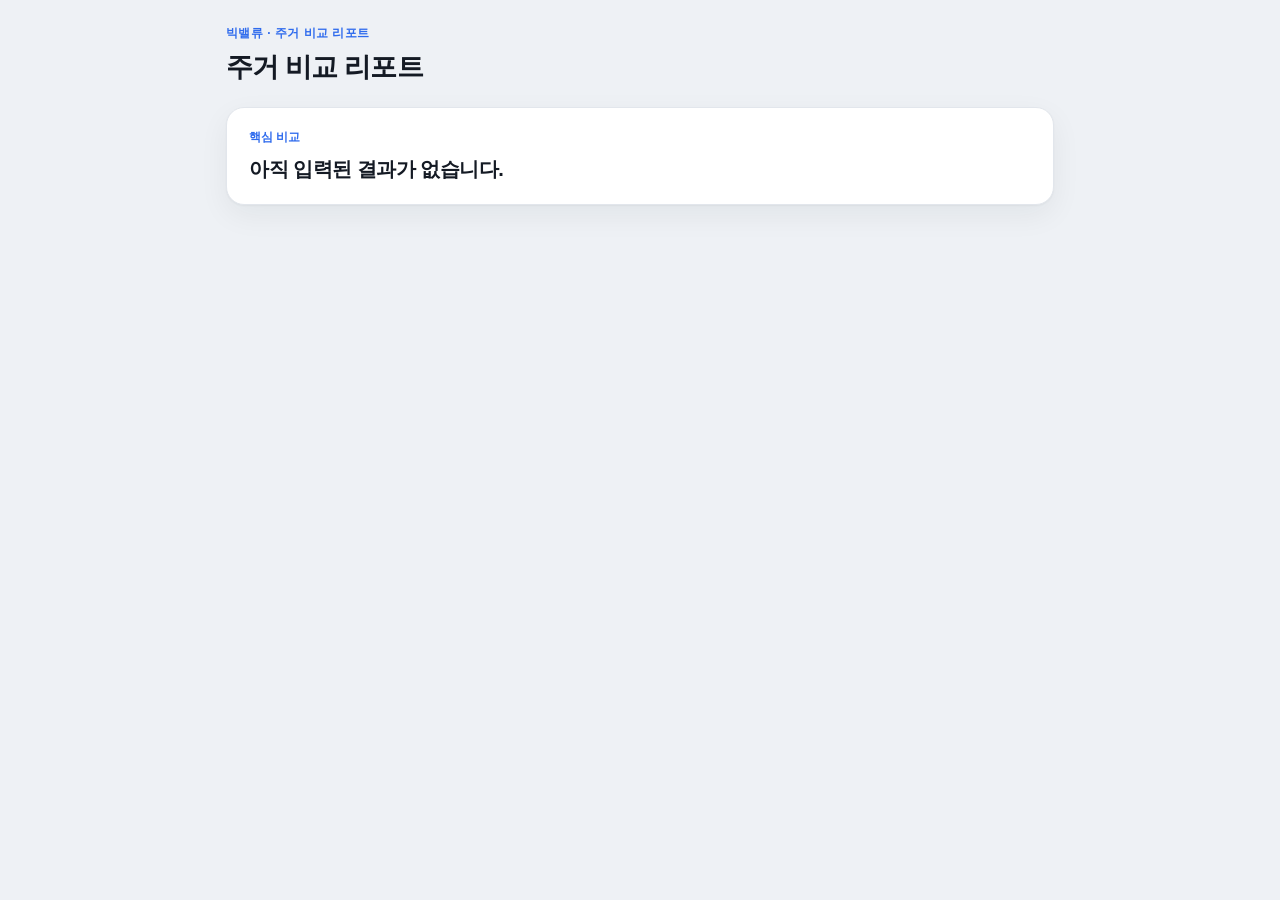
<file: skills/residential-comparison-report/assets/report.html>
<!doctype html>
<html lang="ko">
<head>
<meta charset="utf-8">
<meta name="viewport" content="width=device-width,initial-scale=1">
<meta http-equiv="Content-Security-Policy" content="default-src 'none'; script-src 'unsafe-inline'; style-src 'unsafe-inline'; base-uri 'none'; form-action 'none'">
<title>주거 비교 리포트</title>
<style>
/* kit:start — 빅밸류 리포트 키트 v1. 진단·비교·찾기 템플릿에서 이 구간은 글자 하나까지 같다. */
:root{
  --font:"Pretendard Variable",Pretendard,-apple-system,BlinkMacSystemFont,"Apple SD Gothic Neo","Noto Sans KR","Malgun Gothic",sans-serif;
  --bg:#eef1f5;--panel:#fff;--ink:#141a24;--sub:#5a6572;--faint:#6f7985;
  --line:#e2e6ec;--zebra:#f6f8fa;--chip:#f1f4f8;
  --accent:#2f6bed;--accent-s:#e6eefe;
  --real:#2f6bed;--ai:#12a594;--notice:#c98a12;
  --t1:#2f6bed;--t2:#7fa3f4;--t3:#bccff9;--t4:#dfe7fb;
  --gold:#b87d0c;--gold-s:#f9efd6;
  --good:#0b8a60;--good-s:#e2f5ed;--warn:#a96f0a;--warn-s:#faf0d9;--bad:#cc2a2a;--bad-s:#fde8e8;
  --shadow:0 1px 2px rgba(20,26,36,.04),0 10px 30px rgba(20,26,36,.06);
}
@media screen and (prefers-color-scheme:dark){:root:not([data-theme="light"]){
  --bg:#0c0f14;--panel:#161b22;--ink:#e8ecf1;--sub:#9aa4b0;--faint:#7f8995;
  --line:#262d37;--zebra:#1c222a;--chip:#1e242d;
  --accent:#6b9bff;--accent-s:#1a2740;
  --real:#6b9bff;--ai:#3cc9b6;--notice:#e0af4b;
  --t1:#6b9bff;--t2:#4a73c4;--t3:#2f4a80;--t4:#22324f;
  --gold:#e5b53b;--gold-s:#2c2410;
  --good:#3ddc97;--good-s:#10301f;--warn:#e5b84b;--warn-s:#332a12;--bad:#ff7a7a;--bad-s:#3a1717;
  --shadow:none;
}}
*{box-sizing:border-box;margin:0;padding:0}
html{-webkit-text-size-adjust:100%}
body{background:var(--bg);color:var(--ink);font:15px/1.6 var(--font);word-break:keep-all;overflow-wrap:anywhere}
[hidden]{display:none!important}
b{color:var(--ink);font-weight:800}
.num{font-variant-numeric:tabular-nums}
.wrap{max-width:860px;margin:0 auto;padding:24px 16px 64px}
.eyebrow{font-size:12px;font-weight:800;letter-spacing:.04em;color:var(--accent)}
h1{margin-top:7px;font-size:27px;font-weight:850;line-height:1.3;letter-spacing:-.03em;text-wrap:balance}
.lede{margin-top:10px;max-width:66ch;color:var(--sub)}
.verdict{margin-top:22px;padding:20px 22px;background:var(--panel);border:1px solid var(--line);border-radius:18px;box-shadow:var(--shadow)}
.verdict-top{display:flex;align-items:center;gap:8px}
.verdict-top .label{font-size:12px;font-weight:800;color:var(--accent)}
.verdict h2{margin-top:8px;font-size:20px;font-weight:820;line-height:1.45;letter-spacing:-.025em;text-wrap:balance}
.verdict p{margin-top:8px;color:var(--sub)}
.badge{display:inline-flex;align-items:center;padding:1.5px 7px;border-radius:6px;font-size:11px;font-weight:800;line-height:1.5;
  white-space:nowrap;vertical-align:1px;color:var(--sub);background:var(--chip)}
.badge.info{color:var(--accent);background:var(--accent-s)}
.badge.good{color:var(--good);background:var(--good-s)}
.badge.warn{color:var(--warn);background:var(--warn-s)}
.badge.bad{color:var(--bad);background:var(--bad-s)}
.sec{margin-top:34px}
.sec-h{display:flex;flex-wrap:wrap;align-items:baseline;gap:4px 9px;margin-bottom:12px}
.sec-h .n{font-size:12px;font-weight:800;color:var(--faint);font-variant-numeric:tabular-nums}
.sec-h h2{font-size:18.5px;font-weight:800;letter-spacing:-.02em}
.sec-h .sub{margin-left:auto;font-size:12.5px;color:var(--faint)}
.intro{max-width:70ch;margin:-4px 0 12px;color:var(--sub);font-size:14px}
.panel{padding:16px 18px;background:var(--panel);border:1px solid var(--line);border-radius:16px;box-shadow:var(--shadow)}
.sec>*+*:not(.sec-h):not(.intro){margin-top:10px}
.note{padding:9px 12px;border-radius:9px;background:var(--zebra);color:var(--sub);font-size:12.5px;line-height:1.55}
.panel .note{margin-top:12px}
.cap{margin-bottom:10px;font-size:12px;color:var(--faint)}
/* 숫자 타일 */
.kpis{display:grid;grid-template-columns:repeat(auto-fit,minmax(min(100%,150px),1fr));gap:10px}
.kpi{min-width:0;padding:14px 15px;background:var(--panel);border:1px solid var(--line);border-radius:14px;box-shadow:var(--shadow)}
.kpi .k{font-size:11.5px;font-weight:700;color:var(--faint)}
.kpi .v{margin-top:4px;font-size:22px;font-weight:850;line-height:1.3;letter-spacing:-.02em}
.kpi .v small{margin-left:2px;font-size:13px;font-weight:700;color:var(--sub)}
.kpi .d{margin-top:3px;font-size:11.5px;color:var(--sub)}
/* 속성 칩과 항목 */
.chips{display:flex;flex-wrap:wrap;gap:6px}
.chip{padding:3px 9px;border-radius:7px;background:var(--chip);color:var(--sub);font-size:12px;font-weight:600}
.facts{display:grid;grid-template-columns:repeat(auto-fit,minmax(min(100%,180px),1fr));gap:0 20px}
.fact{min-width:0;padding:10px 0;border-top:1px solid var(--line)}
.fact dt{font-size:12px;font-weight:600;color:var(--faint)}
.fact dd{margin-top:2px;font-weight:750}
.fact dd small{display:block;font-size:11.5px;font-weight:500;color:var(--faint)}
/* 공통 축 막대 */
.bars{display:grid;grid-template-columns:fit-content(40%) minmax(0,1fr) auto;gap:9px 12px;align-items:center}
.bar{display:grid;grid-column:1/-1;grid-template-columns:subgrid;align-items:center}
.bar-l{min-width:0;font-size:13px;font-weight:700;line-height:1.35}
.bar-l small{display:block;font-size:11px;font-weight:600;color:var(--faint)}
.bar-l .badge{margin-left:5px}
.rk{display:inline-block;min-width:16px;margin-right:6px;font-weight:850;color:var(--faint);font-variant-numeric:tabular-nums}
.rk.top{color:var(--gold)}
.bar-l.ranked small{padding-left:22px}
.dot{display:inline-block;width:9px;height:9px;margin-right:6px;border-radius:3px;vertical-align:0}
.track{height:20px;border-radius:6px;background:var(--zebra);overflow:hidden}
.track.na,.comp-bar.na{background:repeating-linear-gradient(135deg,var(--zebra) 0 5px,transparent 5px 10px);box-shadow:inset 0 0 0 1px var(--line)}
.fill{height:100%;border-radius:6px;background:var(--accent)}
.bar.dim .fill{opacity:.35}
.bar-v{font-size:13px;font-weight:800;text-align:right;white-space:nowrap}
.bar-v small{margin-left:4px;font-size:11px;font-weight:600;color:var(--faint)}
.bar-v.na{color:var(--faint);font-weight:700}
/* 가격 세 축 카드 */
.legend{display:flex;flex-wrap:wrap;gap:6px 16px}
.lg{display:inline-flex;align-items:center;font-size:12px;font-weight:700;color:var(--sub)}
.lg small{margin-left:5px;font-size:12px;font-weight:600;color:var(--faint)}
.pcard{padding:18px 18px 16px;border-radius:18px}
.pcard-top{display:flex;align-items:flex-start;gap:12px}
.medal{flex:0 0 auto;display:flex;align-items:center;justify-content:center;width:34px;height:34px;border-radius:10px;
  background:var(--zebra);color:var(--faint);font-weight:850}
.medal.top{background:var(--gold-s);color:var(--gold)}
.pcard-t{flex:1 1 auto;min-width:0}
.pcard-t h3{font-size:18px;font-weight:820;letter-spacing:-.02em}
.pcard-t h3 .badge{margin-left:7px}
.pcard-t p{margin-top:2px;font-size:12.5px;color:var(--faint)}
.aside{flex:0 0 auto;text-align:right}
.aside small{display:block;font-size:10.5px;font-weight:700;color:var(--faint)}
.aside strong{font-size:17px;font-weight:850;letter-spacing:-.02em;color:var(--accent);white-space:nowrap}
.pcard .chips{margin-top:13px}
.band{margin-top:15px;font-size:12.5px;font-weight:700;color:var(--sub)}
.pcard .bars{margin-top:14px}
.pcard .band+.bars{margin-top:8px}
.pcard .bars{grid-template-columns:76px minmax(0,1fr) 8.5em}
.pcard .bar-v{white-space:normal}
.pcard .bar-v small{display:block;margin-left:0}
/* 월별 막대 */
.cols{display:flex;align-items:stretch;gap:6px;height:190px;overflow-x:auto;padding-bottom:2px}
.col{flex:1 0 22px;display:flex;flex-direction:column;min-width:22px}
.plot{flex:1 1 auto;display:flex;flex-direction:column;justify-content:flex-end;align-items:center;padding-top:18px;border-bottom:1px solid var(--line)}
.colbar{position:relative;flex:0 0 auto;width:100%;max-width:38px}
.col-v{position:absolute;bottom:100%;left:50%;transform:translateX(-50%);padding-bottom:2px;font-size:11px;font-weight:800;line-height:1.4;white-space:nowrap;font-variant-numeric:tabular-nums}
.stack{display:flex;flex-direction:column-reverse;width:100%;height:100%;border-radius:5px 5px 0 0;overflow:hidden}
.seg{width:100%}
.col.partial .stack{opacity:.45}
.col.partial .stack::after,.sw.partial{background:repeating-linear-gradient(135deg,var(--faint) 0 2px,transparent 2px 5px)}
.col.partial .stack{position:relative}
.col.partial .stack::after{content:"";position:absolute;inset:0}
.col-l{margin-top:6px;font-size:11px;color:var(--faint);text-align:center;white-space:nowrap}
.cols.dense .col:not(:nth-child(3n+1)) .col-l{visibility:hidden}
.sw{display:inline-block;width:9px;height:9px;margin-right:6px;border-radius:3px}
.panel .legend{margin-bottom:12px}
/* 구성비 막대 */
.comp+.comp{margin-top:16px}
.comp-h{display:flex;justify-content:space-between;gap:12px;margin-bottom:6px;font-size:13px;font-weight:750}
.comp-h small{font-size:12px;font-weight:600;color:var(--faint)}
.comp-bar{display:flex;gap:2px;height:22px;border-radius:6px;overflow:hidden;background:var(--zebra)}
.comp-v{display:flex;flex-wrap:wrap;gap:4px 14px;margin-top:7px;font-size:12px;color:var(--sub)}
/* 표 */
.table-wrap{max-height:40rem;overflow:auto;padding:0;border-radius:16px}
table{width:100%;border-collapse:separate;border-spacing:0;font-size:13.5px}
caption{padding:12px 16px 4px;text-align:left;font-size:12.5px;color:var(--faint)}
th,td{padding:11px 14px;text-align:left;vertical-align:top;border-top:1px solid var(--line);overflow-wrap:normal}
thead th{position:sticky;top:0;z-index:1;background:var(--panel);border-top:0;border-bottom:1px solid var(--line);
  color:var(--faint);font-size:11.5px;font-weight:700;white-space:nowrap}
thead+tbody tr:first-child>*{border-top:0}
td{min-width:7.5em}
tbody th{min-width:130px;font-weight:750}
td.r,th.r{text-align:right;font-variant-numeric:tabular-nums;white-space:nowrap}
td small,th small{display:block;margin-top:2px;font-size:11.5px;font-weight:500;color:var(--faint);white-space:normal}
td .badge,th .badge{margin-right:5px}
.empty{color:var(--faint);font-size:13.5px}
/* 후보 카드 */
.item{border-radius:16px}
.item+.item{margin-top:10px}
.item-h{display:flex;flex-wrap:wrap;align-items:center;gap:6px 8px}
.item-h h3{font-size:17px;font-weight:820;letter-spacing:-.02em}
.kicker{margin-bottom:2px;font-size:12px;color:var(--faint)}
.item>p{margin-top:4px;color:var(--sub);font-size:14px}
.item .chips{margin-top:11px}
.checks{margin-top:12px;list-style:none}
.check{display:grid;grid-template-columns:max-content minmax(0,1fr);align-items:start;gap:10px;padding:8px 0;border-top:1px solid var(--line);font-size:13.5px}
.check strong{font-weight:750}
.check span{color:var(--sub)}
.check small{display:block;font-size:12px;color:var(--faint)}
/* 조건 목록 */
.crit{display:grid;grid-template-columns:40px minmax(0,1fr);gap:10px;padding:10px 0;border-top:1px solid var(--line)}
.crit:first-child{border-top:0;padding-top:0}
.crit:last-child{padding-bottom:0}
.crit>span{padding-top:1px;font-size:12px;font-weight:800;color:var(--accent)}
.crit>span.preference{color:var(--faint)}
.crit>span.exclude{color:var(--bad)}
.crit strong{font-weight:750}
.crit p{font-size:13.5px;color:var(--sub)}
/* 읽는 법과 출처 */
.notes{list-style:none}
.notes li{position:relative;padding-left:13px;margin-bottom:7px;color:var(--sub);font-size:13px}
.notes li::before{content:"";position:absolute;left:0;top:9px;width:4px;height:4px;border-radius:50%;background:var(--faint)}
.foot{margin-top:16px;padding-top:12px;border-top:1px solid var(--line);color:var(--faint);font-size:12px}
.foot p+p{margin-top:3px}
.sec-h+.foot{margin-top:0;padding-top:0;border-top:0}
.foot strong{color:var(--sub);font-weight:700}
.fallback{margin-top:22px}
@media (max-width:640px){
  h1{font-size:23px}.verdict{padding:18px}.verdict h2{font-size:18.5px}
  .bars{display:flex;flex-direction:column;align-items:stretch;gap:12px}
  .bar{grid-template-columns:minmax(0,1fr) auto;gap:5px 10px}
  .bar .track{grid-column:1/-1;grid-row:2}
  .pcard-top{flex-wrap:wrap}
  .aside{flex-basis:100%;display:flex;align-items:baseline;gap:6px;text-align:left}
  .cols{gap:4px}
  .cols:has(.col:nth-child(9)) .col:nth-child(even) .col-l{visibility:hidden}
  th,td{padding:10px 12px}
}
@media (forced-colors:active){.fill,.seg,.sw,.dot,.badge{forced-color-adjust:none}}
@media print{
  :root{--bg:#fff;--panel:#fff;--shadow:none}
  body{font-size:10.5pt}
  .wrap{max-width:none;padding:0}
  .sec-h,.intro{break-after:avoid}
  .panel,.kpi,.item,.pcard,tr,.bar,.comp{break-inside:avoid}
  .table-wrap{max-height:none;overflow:visible}
  .cols{overflow:visible}
  thead th{position:static}
  *{-webkit-print-color-adjust:exact;print-color-adjust:exact}
}
/* kit:end */
</style>
<style id="theme">
/* 요청이 있을 때만 채운다. :root의 색·글꼴 토큰(--accent, --font, --bg …)을 덮어쓰면 리포트 전체 톤이 바뀐다.
   다크 화면까지 바꾸려면 @media (prefers-color-scheme:dark){:root:not([data-theme="light"]){…}} 안에서도 덮어쓴다.
   가격 세 축(--real·--ai·--notice)은 서로 구분되는 색으로 둔다. */
</style>
</head>
<body>
<main class="wrap" id="report">
  <noscript><p class="panel fallback">이 리포트를 보려면 JavaScript가 필요합니다. 텍스트 리포트가 필요하면 작성자에게 요청하세요.</p></noscript>
</main>

<!--
  비교 리포트 기본 디자인. 데이터 블록에는 실제 조회·계산 결과만 넣는다.
  쓰는 법: 기본 디자인으로 충분하면 파일을 복사해 report-data만 채운다. 톤만 바꾸려면 theme 블록에서
  토큰을 덮어쓴다. 질문에 더 맞는 배치·차트가 있으면 마크업·스타일·부품을 바꾸거나 새로 그려도 된다.
  어떤 경우든 SKILL.md '리포트 표현'의 표기 규칙은 지킨다.

  넣는 법: JSON을 직렬화한 뒤 모든 < 를 \u003c 로 바꿔 아래 script 안에 넣는다.
  문자열은 텍스트로만 그린다. HTML은 쓰지 않으며 **굵게** 표시만 지원한다.

  최상위: title, lede(비교 대상·범위·기준 한두 문장), verdict, sections[], notes[], sources[], reference, generatedAt
    verdict: {label?, headline, summary?, state?: "partial"|"unavailable"}
      headline은 비교 기준과 결론이다. state는 조회 범위 상태이며 승자의 확신도가 아니다.
    notes: 해석 한계와 주의점 문장. sources: [{name, reference?, note?}] 출처와 기준시점.

  sections[]: {title, sub?(오른쪽 작은 글씨, 기준시점·범위), intro?, note?, 그리고 아래 부품 중 필요한 것}
    부품                          쓰는 곳
    kpis   [{label, value, unit?, note?}]           지역 규모처럼 대표 숫자 2~5개
    chips  ["**1,928**세대", ...]                    단지 속성 나열
    facts  [{label, value, note?}]                  이름·거리·학교처럼 값이 글인 항목
    bars   {caption?, series?, rows:[{label, value, display, sub?, note?, rank?, tag?, highlight?}]}
                                                    같은 단위 값을 한 축에 놓는 비교
    prices {basis:{real?, ai?, notice?}, items:[{name, rank?, sub?, badge?(글 또는 tag), aside?:{label, value}, chips?, band?, real?, ai?, notice?, note?}]}
                                                    실거래·산출시세·공시가격을 나란히. 축마다 {value, display, note?}
    series {legend?:[이름], rows:[{label, values:[n...], display?, partial?}], partialNote?}
                                                    월별 거래 건수처럼 기간 순서가 있는 값
    composition {rows:[{label, parts:[{label, value, display?}]}]}
                                                    아파트·오피스텔·연립다세대처럼 합이 전체인 구성
    table  {caption?, columns:[이름 | {label, numeric:true}], rows:[[셀 | {value, note?, status?}]]}
                                                    대상 × 항목이 많거나 정확한 값 대조가 필요할 때

  기본 부품을 쓸 때의 조합 예 (질문에 필요한 것만 쓴다):
    단지 실거주 여건  → 지표마다 bars 한 섹션(세대수, 역 거리, 세대당 주차). 대상이 넷 이상이고 항목이 많으면 table
    지역 시장 규모    → composition(지역마다 한 줄) + bars(최근 6개월 매매 건수)
    단일 기준 순위    → bars에 rank. 제목과 sub에 범위·유형·기간·지표·방향을 쓴다
    같은 면적 가격    → prices에 대상마다 카드 한 장. 순위가 질문일 때만 rank를 넣는다

  부품 규칙:
    - 막대 길이는 value 숫자의 실제 비례이고 글자는 display 그대로다. 금액 display는 원값에서 만든 같은 표기를 쓴다.
    - value가 null이면 '확인 불가'로 그린다. prices에서 조회하지 않은 축은 키를 빼서 숨긴다.
    - bars·series는 0 이상 값만 그린다. 음수가 섞인 증감은 table로 보인다.
    - composition은 한 항목이라도 null이면 전체를 알 수 없으므로 비율과 막대를 그리지 않고 확인된 값만 보인다.
    - rank를 넣으면 1위가 금색으로 강조된다. 결측 대상은 rank를 비우고 value:null과 tag로 남긴다.
    - prices 막대는 섹션 안 모든 카드가 같은 자를 쓴다. 기준시점은 basis에 축마다 적는다.
    - 작을수록 유리한 값(거리·연식)은 bars caption에 읽는 방향을 적는다.
    - tag는 {text, tone: "info"|"good"|"warn"|"bad"}(예: 표본이 적은 대상 {text:"거래 적음", tone:"warn"}),
      status는 "pass"|"fail"|"unknown"이다.
-->
<script type="application/json" id="report-data">
{
  "title": "",
  "lede": "",
  "verdict": {"label": "핵심 비교", "headline": "", "summary": "", "state": ""},
  "sections": [],
  "notes": [],
  "sources": [],
  "reference": "",
  "generatedAt": ""
}
</script>

<script>
/* kit:start — 빅밸류 리포트 키트 v1 렌더러. 데이터 문자열은 textContent로만 넣는다. */
const Kit = (() => {
  "use strict";
  const list = v => Array.isArray(v) ? v : [];
  const rec = v => v !== null && typeof v === "object" && !Array.isArray(v) ? v : {};
  const str = v => v == null ? "" : String(v);
  const isNum = v => typeof v === "number" && Number.isFinite(v);
  const NA = "확인 불가";
  const SERIES = {real: ["실거래가", "var(--real)", "실거래"], ai: ["AI 산출시세", "var(--ai)", "AI 시세"], notice: ["공시가격", "var(--notice)", "공시가격"]};
  const STATUS = {pass: ["충족", "good"], fail: ["미충족", "bad"], unknown: ["확인 불가", "warn"],
    partial: ["일부 범위 확인", "warn"], unavailable: ["조회 불가", "bad"]};
  const TONES = ["info", "good", "warn", "bad"];
  const RAMP = ["var(--t1)", "var(--t2)", "var(--t3)", "var(--t4)"];

  function rich(node, value) {
    str(value).split(/\*\*(.+?)\*\*/).forEach((part, i) => {
      if (!part) return;
      if (i % 2) { const b = document.createElement("b"); b.textContent = part; node.append(b); }
      else node.append(part);
    });
    return node;
  }
  function el(tag, cls, value) {
    const node = document.createElement(tag);
    if (cls) node.className = cls;
    if (value != null && value !== "") rich(node, value);
    return node;
  }
  const shown = (value, display) => display != null && display !== "" ? str(display)
    : isNum(value) ? value.toLocaleString("ko-KR") : value == null || value === "" ? NA : str(value);
  const badge = status => { const s = STATUS[status] || STATUS.unknown; return el("span", "badge " + s[1], s[0]); };
  const tag = t => { t = rec(t); return el("span", "badge " + (TONES.includes(t.tone) ? t.tone : ""), t.text); };
  const swatch = (color, cls) => { const s = el("span", "sw" + (cls ? " " + cls : "")); if (color) s.style.background = color; return s; };
  const maxOf = values => Math.max(0, ...values.filter(isNum));
  // 실제 비례 그대로 그린다. 0보다 큰 값이 안 보일 만큼 작을 때만 2px를 보장한다.
  const size = (v, max) => isNum(v) && v > 0 && max > 0 ? "max(2px, " + v / max * 100 + "%)" : "0";

  function barRow(r, max, color, dim) {
    r = rec(r);
    const ranked = r.rank != null && r.rank !== "";
    const row = el("div", "bar" + (dim ? " dim" : "")), label = el("div", "bar-l" + (ranked ? " ranked" : "")), line = el("div");
    if (ranked) line.append(el("span", "rk" + (Number(r.rank) === 1 ? " top" : ""), r.rank));
    if (r.dot) { const d = el("span", "dot"); d.style.background = r.dot; line.append(d); }
    line.append(el("span", "", r.label || "항목"));
    if (r.tag) line.append(tag(r.tag));
    label.append(line);
    if (r.sub) label.append(el("small", "", r.sub));
    const track = el("div", "track" + (isNum(r.value) ? "" : " na")), fill = el("div", "fill");
    fill.style.width = size(r.value, max);
    if (color) fill.style.background = color;
    track.append(fill);
    const value = el("div", "bar-v num" + (isNum(r.value) || r.display ? "" : " na"), shown(r.value, r.display));
    if (r.note) value.append(el("small", "", r.note));
    row.append(label, track, value);
    return row;
  }
  function bars(b) {
    b = rec(b);
    const rows = list(b.rows).map(rec), box = el("div", "panel");
    if (b.caption) box.append(el("p", "cap", b.caption));
    const grid = el("div", "bars"), max = maxOf(rows.map(r => r.value));
    const color = SERIES[b.series] ? SERIES[b.series][1] : "";
    const anyHighlight = rows.some(r => r.highlight);
    rows.forEach(r => grid.append(barRow(r, max, color, anyHighlight && !r.highlight)));
    box.append(grid);
    return box;
  }
  function prices(p) {
    p = rec(p);
    const items = list(p.items).map(rec), basis = rec(p.basis), frag = document.createDocumentFragment();
    const keys = Object.keys(SERIES).filter(k => items.some(it => k in it));
    const max = maxOf(items.flatMap(it => keys.map(k => rec(it[k]).value)));
    const legend = el("div", "legend");
    keys.forEach(k => {
      const lg = el("span", "lg"); lg.append(swatch(SERIES[k][1]), SERIES[k][0]);
      if (basis[k]) lg.append(el("small", "", basis[k]));
      legend.append(lg);
    });
    if (keys.length) frag.append(legend);
    items.forEach(it => {
      const card = el("article", "panel pcard"), top = el("div", "pcard-top");
      if (it.rank != null && it.rank !== "") top.append(el("div", "medal" + (Number(it.rank) === 1 ? " top" : ""), it.rank));
      const t = el("div", "pcard-t"), h = el("h3", "", it.name || "대상");
      if (it.badge) h.append(typeof it.badge === "object" ? tag(it.badge) : el("span", "badge info", it.badge));
      t.append(h);
      if (it.sub) t.append(el("p", "", it.sub));
      top.append(t);
      if (it.aside) {
        const a = el("div", "aside"), aside = rec(it.aside);
        a.append(el("small", "", aside.label), el("strong", "num", aside.value));
        top.append(a);
      }
      card.append(top);
      if (list(it.chips).length) card.append(chips(it.chips));
      if (it.band) card.append(el("p", "band", it.band));
      const grid = el("div", "bars");
      keys.filter(k => k in it).forEach(k => {
        const v = rec(it[k]);
        grid.append(barRow({label: SERIES[k][2], dot: SERIES[k][1],
          value: v.value, display: v.display, note: v.note}, max, SERIES[k][1]));
      });
      card.append(grid);
      if (it.note) card.append(el("p", "note", it.note));
      frag.append(card);
    });
    return frag;
  }
  function series(s) {
    s = rec(s);
    const rows = list(s.rows).map(rec), names = list(s.legend), box = el("div", "panel");
    const totals = rows.map(r => list(r.values).filter(isNum).reduce((a, v) => a + v, 0));
    const max = maxOf(totals), partial = rows.some(r => r.partial);
    const gaps = rows.map(r => list(r.values).some(isNum) && list(r.values).some(v => !isNum(v)));
    if (names.length > 1 || partial || gaps.includes(true)) {
      const legend = el("div", "legend");
      if (names.length > 1) names.forEach((n, i) => { const lg = el("span", "lg"); lg.append(swatch(RAMP[i % 4]), str(n)); legend.append(lg); });
      if (partial) { const lg = el("span", "lg"); lg.append(swatch("", "partial"), s.partialNote || "신고가 덜 쌓였을 수 있는 달"); legend.append(lg); }
      if (gaps.includes(true)) { const lg = el("span", "lg"); lg.append(el("b", "", "+"), " 일부 구분 확인 불가 · 합계는 최소값"); legend.append(lg); }
      box.append(legend);
    }
    const cols = el("div", "cols" + (rows.length > 18 ? " dense" : ""));
    rows.forEach((r, i) => {
      const values = list(r.values), known = values.some(isNum);
      const col = el("div", "col" + (r.partial ? " partial" : "")), plot = el("div", "plot");
      // 일부 구분이 비어 있으면 합계는 하한이다. display를 넣어도 +는 유지한다.
      const label = known ? shown(totals[i], r.display) + (gaps[i] ? "+" : "") : "—";
      const bar = el("div", "colbar"), stack = el("div", "stack");
      bar.style.height = known ? size(totals[i], max) : "0";
      bar.append(el("span", "col-v", label));
      values.forEach((v, j) => {
        if (!isNum(v) || v <= 0) return;
        const seg = el("div", "seg"); seg.style.height = v / totals[i] * 100 + "%"; seg.style.background = RAMP[j % 4];
        stack.append(seg);
      });
      bar.append(stack);
      plot.append(bar);
      col.title = str(r.label) + " " + (known ? label : NA);
      col.append(plot, el("span", "col-l", r.label));
      cols.append(col);
    });
    box.append(cols);
    return box;
  }
  function composition(c) {
    const box = el("div", "panel");
    list(rec(c).rows).map(rec).forEach(r => {
      const parts = list(r.parts).map(rec), sum = parts.filter(p => isNum(p.value)).reduce((a, p) => a + p.value, 0);
      // 한 항목이라도 비면 전체를 알 수 없으므로 비율과 막대를 그리지 않는다.
      const anyKnown = parts.some(p => isNum(p.value)), complete = anyKnown && parts.every(p => isNum(p.value));
      const total = !anyKnown ? NA : (complete ? "합계 " : "확인된 합계 ") + sum.toLocaleString("ko-KR") + (complete ? "" : " · 일부 확인 불가");
      const row = el("div", "comp"), head = el("div", "comp-h");
      head.append(el("span", "", r.label || "구성"), el("small", "num", total));
      const bar = el("div", "comp-bar" + (complete ? "" : " na")), values = el("div", "comp-v");
      parts.forEach((p, i) => {
        const share = complete && sum > 0 ? p.value / sum * 100 : 0;
        if (share > 0) { const seg = el("div", "seg"); seg.style.flex = "0 0 " + share + "%"; seg.style.background = RAMP[i % 4]; bar.append(seg); }
        const v = el("span", "num"); v.append(swatch(RAMP[i % 4]), str(p.label) + " ");
        v.append(el("b", "", shown(p.value, p.display)));
        if (share > 0) v.append(" · " + Math.round(share) + "%");
        values.append(v);
      });
      row.append(head, bar, values);
      box.append(row);
    });
    return box;
  }
  function kpis(items) {
    const grid = el("div", "kpis");
    list(items).map(rec).forEach(k => {
      const tile = el("div", "kpi"), v = el("div", "v num", shown(k.value));
      if (k.unit) v.append(el("small", "", k.unit));
      tile.append(el("div", "k", k.label), v);
      if (k.note) tile.append(el("div", "d", k.note));
      grid.append(tile);
    });
    return grid;
  }
  function chips(items) {
    const box = el("div", "chips");
    list(items).forEach(c => box.append(el("span", "chip", c)));
    return box;
  }
  function facts(items) {
    const dl = el("dl", "facts");
    list(items).map(rec).forEach(f => {
      const wrap = el("div", "fact"), dd = el("dd", "", shown(f.value));
      if (f.note) dd.append(el("small", "", f.note));
      wrap.append(el("dt", "", f.label), dd);
      dl.append(wrap);
    });
    return dl;
  }
  function table(t, title) {
    t = rec(t);
    const columns = list(t.columns), rows = list(t.rows);
    if (!rows.length) return el("p", "panel empty", t.emptyMessage || "표에 넣을 결과가 없습니다. 조회 범위와 결론을 함께 확인하세요.");
    const frame = el("div", "panel table-wrap"), tableEl = el("table");
    frame.tabIndex = 0; frame.setAttribute("role", "region"); frame.setAttribute("aria-label", t.caption || title || "표");
    if (t.caption) tableEl.append(el("caption", "", t.caption));
    const numeric = columns.map(c => rec(c).numeric === true);
    const head = el("tr");
    columns.forEach((c, i) => { const th = el("th", numeric[i] ? "r" : "", typeof c === "string" ? c : rec(c).label); th.scope = "col"; head.append(th); });
    const thead = el("thead"); thead.append(head);
    const tbody = el("tbody");
    rows.forEach(row => {
      const tr = el("tr");
      columns.forEach((_, i) => {
        const raw = list(row)[i], cell = rec(raw), value = raw !== null && typeof raw === "object" ? cell.value : raw;
        const td = el(i === 0 ? "th" : "td", numeric[i] ? "r" : "");
        if (i === 0) td.scope = "row";
        if (cell.status) td.append(badge(cell.status));
        rich(td, shown(value));
        if (cell.note) td.append(el("small", "", cell.note));
        tr.append(td);
      });
      tbody.append(tr);
    });
    tableEl.append(thead, tbody);
    frame.append(tableEl);
    return frame;
  }
  function items(list_) {
    const frag = document.createDocumentFragment();
    list(list_).map(rec).forEach(it => {
      const card = el("article", "panel item");
      if (it.kicker) card.append(el("p", "kicker", it.kicker));
      const head = el("div", "item-h");
      head.append(el("h3", "", it.name || "후보"));
      if (it.status) head.append(badge(it.status));
      card.append(head);
      if (it.summary) card.append(el("p", "", it.summary));
      if (list(it.chips).length) card.append(chips(it.chips));
      const checks = list(it.checks).map(rec);
      if (checks.length) {
        const ul = el("ul", "checks");
        checks.forEach(c => {
          const li = el("li", "check"), body = el("div");
          body.append(el("strong", "", c.label));
          if (c.value != null && c.value !== "") body.append(" ", el("span", "", c.value));
          if (c.note) body.append(el("small", "", c.note));
          li.append(badge(c.status), body);
          ul.append(li);
        });
        card.append(ul);
      }
      frag.append(card);
    });
    return frag;
  }
  function criteria(items_) {
    const box = el("div", "panel"), kinds = {required: "필수", preference: "선호", exclude: "제외"};
    list(items_).map(rec).forEach(c => {
      const row = el("div", "crit"), body = el("div");
      row.append(el("span", kinds[c.kind] ? c.kind : "", kinds[c.kind] || "조건"));
      body.append(el("strong", "", c.label));
      if (c.description) body.append(el("p", "", c.description));
      if (c.note) body.append(el("p", "", c.note));
      row.append(body);
      box.append(row);
    });
    return box;
  }
  function notes(items_) {
    const ul = el("ul", "notes");
    list(items_).forEach(n => ul.append(el("li", "", n)));
    return ul;
  }
  const BLOCKS = [["kpis", kpis], ["chips", chips], ["facts", f => { const b = el("div", "panel"); b.append(facts(f)); return b; }],
    ["prices", prices], ["bars", bars], ["series", series], ["composition", composition], ["criteria", criteria],
    ["items", items], ["table", table], ["notes", notes]];
  function section(s, n) {
    s = rec(s);
    const sec = el("section", "sec"), head = el("div", "sec-h");
    head.append(el("span", "n", String(n).padStart(2, "0")), el("h2", "", s.title || "세부 근거"));
    if (s.sub) head.append(el("span", "sub", s.sub));
    sec.append(head);
    if (s.intro) sec.append(el("p", "intro", s.intro));
    BLOCKS.forEach(([key, render]) => {
      const v = s[key];
      if (v == null || (Array.isArray(v) && !v.length)) return;
      sec.append(render(v, s.title));
    });
    if (s.note) sec.append(el("p", "note", s.note));
    return sec;
  }
  function page(dataId, opts) {
    const root = document.getElementById("report");
    let data;
    try {
      data = JSON.parse(document.getElementById(dataId).textContent);
      if (!data || typeof data !== "object" || Array.isArray(data)) throw new Error("invalid");
    } catch (_) {
      root.append(el("p", "panel fallback", "리포트 데이터를 읽을 수 없습니다. 파일을 다시 만들어 주세요. 조회 결과가 없다는 뜻은 아닙니다."));
      return;
    }
    document.title = data.title || opts.title;
    root.append(el("p", "eyebrow", data.eyebrow || opts.eyebrow), el("h1", "", data.title || opts.title));
    if (data.lede) root.append(el("p", "lede", data.lede));
    const v = rec(data.verdict), box = el("section", "verdict"), top = el("div", "verdict-top");
    top.append(el("span", "label", v.label || opts.verdictLabel));
    if (v.state === "partial" || v.state === "unavailable") top.append(badge(v.state));
    box.append(top, el("h2", "", v.headline || "아직 입력된 결과가 없습니다."));
    if (v.summary) box.append(el("p", "", v.summary));
    root.append(box);
    const sections = list(data.sections).concat((opts.extra || (() => []))(data)).map(rec);
    let n = 0;
    sections.forEach(s => root.append(section(s, ++n)));
    const sources = list(data.sources).map(rec);
    if (list(data.notes).length || sources.length || data.reference || data.generatedAt) {
      const hasNotes = list(data.notes).length > 0;
      const end = section({title: hasNotes ? data.notesTitle || opts.notesTitle : "데이터 출처와 기준시점", notes: data.notes}, ++n), foot = el("div", "foot");
      sources.forEach(src => {
        const p = el("p"); p.append(el("strong", "", src.name || "데이터 출처"));
        const detail = [src.reference, src.note].filter(Boolean).map(str).join(" · ");
        if (detail) p.append(" — " + detail);
        foot.append(p);
      });
      const meta = [data.reference, data.generatedAt && "작성 " + data.generatedAt].filter(Boolean).join("  |  ");
      if (meta) foot.append(el("p", "num", meta));
      if (foot.childNodes.length) end.append(foot);
      root.append(end);
    }
  }
  return {page};
})();
/* kit:end */
Kit.page("report-data", {eyebrow: "빅밸류 · 주거 비교 리포트", title: "주거 비교 리포트", verdictLabel: "핵심 비교", notesTitle: "해석할 때 함께 볼 점"});
</script>
</body>
</html>
</file>
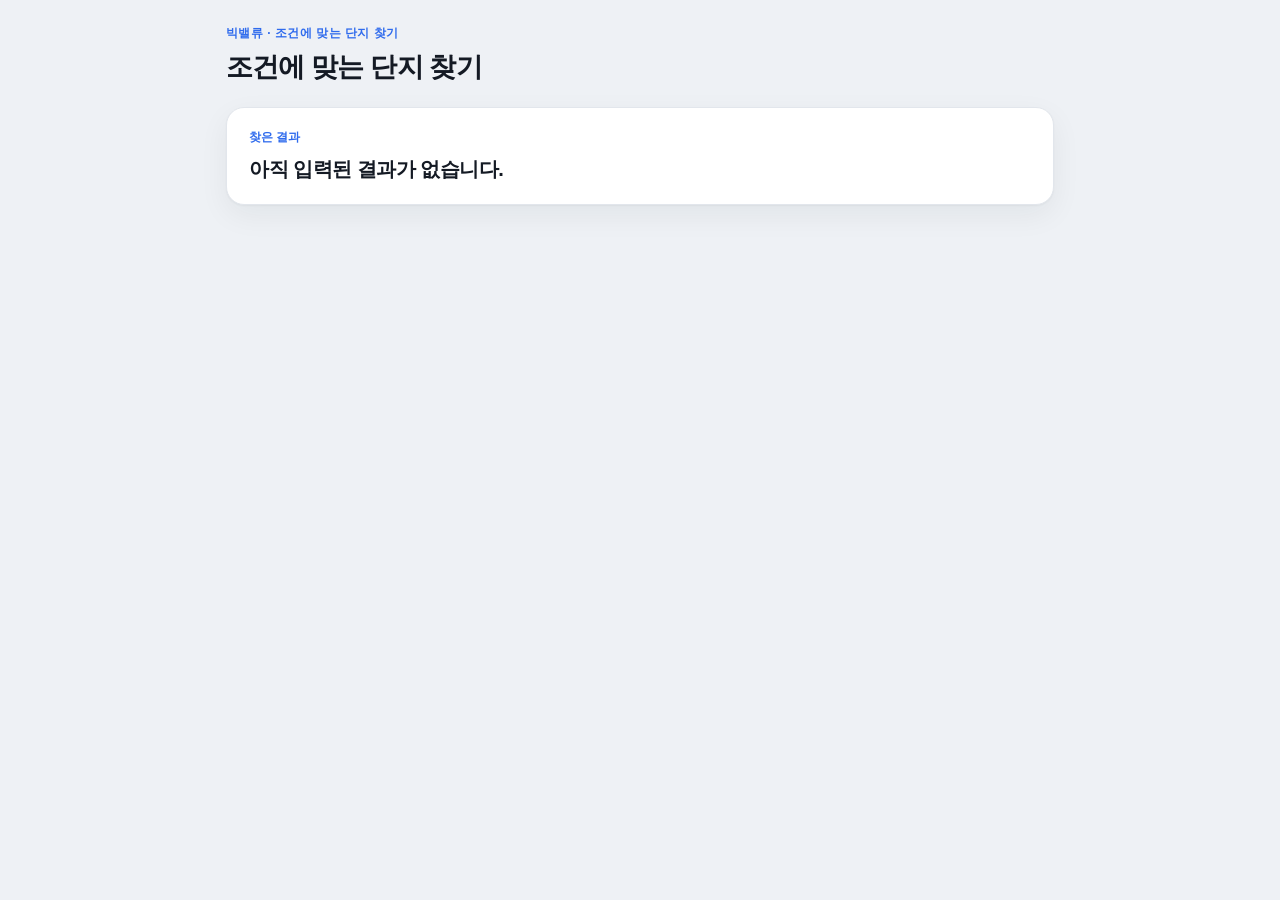
<file: skills/residential-complex-finder/assets/report.html>
<!doctype html>
<html lang="ko">
<head>
<meta charset="utf-8">
<meta name="viewport" content="width=device-width,initial-scale=1">
<meta http-equiv="Content-Security-Policy" content="default-src 'none'; script-src 'unsafe-inline'; style-src 'unsafe-inline'; base-uri 'none'; form-action 'none'">
<title>조건에 맞는 단지 찾기</title>
<style>
/* kit:start — 빅밸류 리포트 키트 v1. 진단·비교·찾기 템플릿에서 이 구간은 글자 하나까지 같다. */
:root{
  --font:"Pretendard Variable",Pretendard,-apple-system,BlinkMacSystemFont,"Apple SD Gothic Neo","Noto Sans KR","Malgun Gothic",sans-serif;
  --bg:#eef1f5;--panel:#fff;--ink:#141a24;--sub:#5a6572;--faint:#6f7985;
  --line:#e2e6ec;--zebra:#f6f8fa;--chip:#f1f4f8;
  --accent:#2f6bed;--accent-s:#e6eefe;
  --real:#2f6bed;--ai:#12a594;--notice:#c98a12;
  --t1:#2f6bed;--t2:#7fa3f4;--t3:#bccff9;--t4:#dfe7fb;
  --gold:#b87d0c;--gold-s:#f9efd6;
  --good:#0b8a60;--good-s:#e2f5ed;--warn:#a96f0a;--warn-s:#faf0d9;--bad:#cc2a2a;--bad-s:#fde8e8;
  --shadow:0 1px 2px rgba(20,26,36,.04),0 10px 30px rgba(20,26,36,.06);
}
@media screen and (prefers-color-scheme:dark){:root:not([data-theme="light"]){
  --bg:#0c0f14;--panel:#161b22;--ink:#e8ecf1;--sub:#9aa4b0;--faint:#7f8995;
  --line:#262d37;--zebra:#1c222a;--chip:#1e242d;
  --accent:#6b9bff;--accent-s:#1a2740;
  --real:#6b9bff;--ai:#3cc9b6;--notice:#e0af4b;
  --t1:#6b9bff;--t2:#4a73c4;--t3:#2f4a80;--t4:#22324f;
  --gold:#e5b53b;--gold-s:#2c2410;
  --good:#3ddc97;--good-s:#10301f;--warn:#e5b84b;--warn-s:#332a12;--bad:#ff7a7a;--bad-s:#3a1717;
  --shadow:none;
}}
*{box-sizing:border-box;margin:0;padding:0}
html{-webkit-text-size-adjust:100%}
body{background:var(--bg);color:var(--ink);font:15px/1.6 var(--font);word-break:keep-all;overflow-wrap:anywhere}
[hidden]{display:none!important}
b{color:var(--ink);font-weight:800}
.num{font-variant-numeric:tabular-nums}
.wrap{max-width:860px;margin:0 auto;padding:24px 16px 64px}
.eyebrow{font-size:12px;font-weight:800;letter-spacing:.04em;color:var(--accent)}
h1{margin-top:7px;font-size:27px;font-weight:850;line-height:1.3;letter-spacing:-.03em;text-wrap:balance}
.lede{margin-top:10px;max-width:66ch;color:var(--sub)}
.verdict{margin-top:22px;padding:20px 22px;background:var(--panel);border:1px solid var(--line);border-radius:18px;box-shadow:var(--shadow)}
.verdict-top{display:flex;align-items:center;gap:8px}
.verdict-top .label{font-size:12px;font-weight:800;color:var(--accent)}
.verdict h2{margin-top:8px;font-size:20px;font-weight:820;line-height:1.45;letter-spacing:-.025em;text-wrap:balance}
.verdict p{margin-top:8px;color:var(--sub)}
.badge{display:inline-flex;align-items:center;padding:1.5px 7px;border-radius:6px;font-size:11px;font-weight:800;line-height:1.5;
  white-space:nowrap;vertical-align:1px;color:var(--sub);background:var(--chip)}
.badge.info{color:var(--accent);background:var(--accent-s)}
.badge.good{color:var(--good);background:var(--good-s)}
.badge.warn{color:var(--warn);background:var(--warn-s)}
.badge.bad{color:var(--bad);background:var(--bad-s)}
.sec{margin-top:34px}
.sec-h{display:flex;flex-wrap:wrap;align-items:baseline;gap:4px 9px;margin-bottom:12px}
.sec-h .n{font-size:12px;font-weight:800;color:var(--faint);font-variant-numeric:tabular-nums}
.sec-h h2{font-size:18.5px;font-weight:800;letter-spacing:-.02em}
.sec-h .sub{margin-left:auto;font-size:12.5px;color:var(--faint)}
.intro{max-width:70ch;margin:-4px 0 12px;color:var(--sub);font-size:14px}
.panel{padding:16px 18px;background:var(--panel);border:1px solid var(--line);border-radius:16px;box-shadow:var(--shadow)}
.sec>*+*:not(.sec-h):not(.intro){margin-top:10px}
.note{padding:9px 12px;border-radius:9px;background:var(--zebra);color:var(--sub);font-size:12.5px;line-height:1.55}
.panel .note{margin-top:12px}
.cap{margin-bottom:10px;font-size:12px;color:var(--faint)}
/* 숫자 타일 */
.kpis{display:grid;grid-template-columns:repeat(auto-fit,minmax(min(100%,150px),1fr));gap:10px}
.kpi{min-width:0;padding:14px 15px;background:var(--panel);border:1px solid var(--line);border-radius:14px;box-shadow:var(--shadow)}
.kpi .k{font-size:11.5px;font-weight:700;color:var(--faint)}
.kpi .v{margin-top:4px;font-size:22px;font-weight:850;line-height:1.3;letter-spacing:-.02em}
.kpi .v small{margin-left:2px;font-size:13px;font-weight:700;color:var(--sub)}
.kpi .d{margin-top:3px;font-size:11.5px;color:var(--sub)}
/* 속성 칩과 항목 */
.chips{display:flex;flex-wrap:wrap;gap:6px}
.chip{padding:3px 9px;border-radius:7px;background:var(--chip);color:var(--sub);font-size:12px;font-weight:600}
.facts{display:grid;grid-template-columns:repeat(auto-fit,minmax(min(100%,180px),1fr));gap:0 20px}
.fact{min-width:0;padding:10px 0;border-top:1px solid var(--line)}
.fact dt{font-size:12px;font-weight:600;color:var(--faint)}
.fact dd{margin-top:2px;font-weight:750}
.fact dd small{display:block;font-size:11.5px;font-weight:500;color:var(--faint)}
/* 공통 축 막대 */
.bars{display:grid;grid-template-columns:fit-content(40%) minmax(0,1fr) auto;gap:9px 12px;align-items:center}
.bar{display:grid;grid-column:1/-1;grid-template-columns:subgrid;align-items:center}
.bar-l{min-width:0;font-size:13px;font-weight:700;line-height:1.35}
.bar-l small{display:block;font-size:11px;font-weight:600;color:var(--faint)}
.bar-l .badge{margin-left:5px}
.rk{display:inline-block;min-width:16px;margin-right:6px;font-weight:850;color:var(--faint);font-variant-numeric:tabular-nums}
.rk.top{color:var(--gold)}
.bar-l.ranked small{padding-left:22px}
.dot{display:inline-block;width:9px;height:9px;margin-right:6px;border-radius:3px;vertical-align:0}
.track{height:20px;border-radius:6px;background:var(--zebra);overflow:hidden}
.track.na,.comp-bar.na{background:repeating-linear-gradient(135deg,var(--zebra) 0 5px,transparent 5px 10px);box-shadow:inset 0 0 0 1px var(--line)}
.fill{height:100%;border-radius:6px;background:var(--accent)}
.bar.dim .fill{opacity:.35}
.bar-v{font-size:13px;font-weight:800;text-align:right;white-space:nowrap}
.bar-v small{margin-left:4px;font-size:11px;font-weight:600;color:var(--faint)}
.bar-v.na{color:var(--faint);font-weight:700}
/* 가격 세 축 카드 */
.legend{display:flex;flex-wrap:wrap;gap:6px 16px}
.lg{display:inline-flex;align-items:center;font-size:12px;font-weight:700;color:var(--sub)}
.lg small{margin-left:5px;font-size:12px;font-weight:600;color:var(--faint)}
.pcard{padding:18px 18px 16px;border-radius:18px}
.pcard-top{display:flex;align-items:flex-start;gap:12px}
.medal{flex:0 0 auto;display:flex;align-items:center;justify-content:center;width:34px;height:34px;border-radius:10px;
  background:var(--zebra);color:var(--faint);font-weight:850}
.medal.top{background:var(--gold-s);color:var(--gold)}
.pcard-t{flex:1 1 auto;min-width:0}
.pcard-t h3{font-size:18px;font-weight:820;letter-spacing:-.02em}
.pcard-t h3 .badge{margin-left:7px}
.pcard-t p{margin-top:2px;font-size:12.5px;color:var(--faint)}
.aside{flex:0 0 auto;text-align:right}
.aside small{display:block;font-size:10.5px;font-weight:700;color:var(--faint)}
.aside strong{font-size:17px;font-weight:850;letter-spacing:-.02em;color:var(--accent);white-space:nowrap}
.pcard .chips{margin-top:13px}
.band{margin-top:15px;font-size:12.5px;font-weight:700;color:var(--sub)}
.pcard .bars{margin-top:14px}
.pcard .band+.bars{margin-top:8px}
.pcard .bars{grid-template-columns:76px minmax(0,1fr) 8.5em}
.pcard .bar-v{white-space:normal}
.pcard .bar-v small{display:block;margin-left:0}
/* 월별 막대 */
.cols{display:flex;align-items:stretch;gap:6px;height:190px;overflow-x:auto;padding-bottom:2px}
.col{flex:1 0 22px;display:flex;flex-direction:column;min-width:22px}
.plot{flex:1 1 auto;display:flex;flex-direction:column;justify-content:flex-end;align-items:center;padding-top:18px;border-bottom:1px solid var(--line)}
.colbar{position:relative;flex:0 0 auto;width:100%;max-width:38px}
.col-v{position:absolute;bottom:100%;left:50%;transform:translateX(-50%);padding-bottom:2px;font-size:11px;font-weight:800;line-height:1.4;white-space:nowrap;font-variant-numeric:tabular-nums}
.stack{display:flex;flex-direction:column-reverse;width:100%;height:100%;border-radius:5px 5px 0 0;overflow:hidden}
.seg{width:100%}
.col.partial .stack{opacity:.45}
.col.partial .stack::after,.sw.partial{background:repeating-linear-gradient(135deg,var(--faint) 0 2px,transparent 2px 5px)}
.col.partial .stack{position:relative}
.col.partial .stack::after{content:"";position:absolute;inset:0}
.col-l{margin-top:6px;font-size:11px;color:var(--faint);text-align:center;white-space:nowrap}
.cols.dense .col:not(:nth-child(3n+1)) .col-l{visibility:hidden}
.sw{display:inline-block;width:9px;height:9px;margin-right:6px;border-radius:3px}
.panel .legend{margin-bottom:12px}
/* 구성비 막대 */
.comp+.comp{margin-top:16px}
.comp-h{display:flex;justify-content:space-between;gap:12px;margin-bottom:6px;font-size:13px;font-weight:750}
.comp-h small{font-size:12px;font-weight:600;color:var(--faint)}
.comp-bar{display:flex;gap:2px;height:22px;border-radius:6px;overflow:hidden;background:var(--zebra)}
.comp-v{display:flex;flex-wrap:wrap;gap:4px 14px;margin-top:7px;font-size:12px;color:var(--sub)}
/* 표 */
.table-wrap{max-height:40rem;overflow:auto;padding:0;border-radius:16px}
table{width:100%;border-collapse:separate;border-spacing:0;font-size:13.5px}
caption{padding:12px 16px 4px;text-align:left;font-size:12.5px;color:var(--faint)}
th,td{padding:11px 14px;text-align:left;vertical-align:top;border-top:1px solid var(--line);overflow-wrap:normal}
thead th{position:sticky;top:0;z-index:1;background:var(--panel);border-top:0;border-bottom:1px solid var(--line);
  color:var(--faint);font-size:11.5px;font-weight:700;white-space:nowrap}
thead+tbody tr:first-child>*{border-top:0}
td{min-width:7.5em}
tbody th{min-width:130px;font-weight:750}
td.r,th.r{text-align:right;font-variant-numeric:tabular-nums;white-space:nowrap}
td small,th small{display:block;margin-top:2px;font-size:11.5px;font-weight:500;color:var(--faint);white-space:normal}
td .badge,th .badge{margin-right:5px}
.empty{color:var(--faint);font-size:13.5px}
/* 후보 카드 */
.item{border-radius:16px}
.item+.item{margin-top:10px}
.item-h{display:flex;flex-wrap:wrap;align-items:center;gap:6px 8px}
.item-h h3{font-size:17px;font-weight:820;letter-spacing:-.02em}
.kicker{margin-bottom:2px;font-size:12px;color:var(--faint)}
.item>p{margin-top:4px;color:var(--sub);font-size:14px}
.item .chips{margin-top:11px}
.checks{margin-top:12px;list-style:none}
.check{display:grid;grid-template-columns:max-content minmax(0,1fr);align-items:start;gap:10px;padding:8px 0;border-top:1px solid var(--line);font-size:13.5px}
.check strong{font-weight:750}
.check span{color:var(--sub)}
.check small{display:block;font-size:12px;color:var(--faint)}
/* 조건 목록 */
.crit{display:grid;grid-template-columns:40px minmax(0,1fr);gap:10px;padding:10px 0;border-top:1px solid var(--line)}
.crit:first-child{border-top:0;padding-top:0}
.crit:last-child{padding-bottom:0}
.crit>span{padding-top:1px;font-size:12px;font-weight:800;color:var(--accent)}
.crit>span.preference{color:var(--faint)}
.crit>span.exclude{color:var(--bad)}
.crit strong{font-weight:750}
.crit p{font-size:13.5px;color:var(--sub)}
/* 읽는 법과 출처 */
.notes{list-style:none}
.notes li{position:relative;padding-left:13px;margin-bottom:7px;color:var(--sub);font-size:13px}
.notes li::before{content:"";position:absolute;left:0;top:9px;width:4px;height:4px;border-radius:50%;background:var(--faint)}
.foot{margin-top:16px;padding-top:12px;border-top:1px solid var(--line);color:var(--faint);font-size:12px}
.foot p+p{margin-top:3px}
.sec-h+.foot{margin-top:0;padding-top:0;border-top:0}
.foot strong{color:var(--sub);font-weight:700}
.fallback{margin-top:22px}
@media (max-width:640px){
  h1{font-size:23px}.verdict{padding:18px}.verdict h2{font-size:18.5px}
  .bars{display:flex;flex-direction:column;align-items:stretch;gap:12px}
  .bar{grid-template-columns:minmax(0,1fr) auto;gap:5px 10px}
  .bar .track{grid-column:1/-1;grid-row:2}
  .pcard-top{flex-wrap:wrap}
  .aside{flex-basis:100%;display:flex;align-items:baseline;gap:6px;text-align:left}
  .cols{gap:4px}
  .cols:has(.col:nth-child(9)) .col:nth-child(even) .col-l{visibility:hidden}
  th,td{padding:10px 12px}
}
@media (forced-colors:active){.fill,.seg,.sw,.dot,.badge{forced-color-adjust:none}}
@media print{
  :root{--bg:#fff;--panel:#fff;--shadow:none}
  body{font-size:10.5pt}
  .wrap{max-width:none;padding:0}
  .sec-h,.intro{break-after:avoid}
  .panel,.kpi,.item,.pcard,tr,.bar,.comp{break-inside:avoid}
  .table-wrap{max-height:none;overflow:visible}
  .cols{overflow:visible}
  thead th{position:static}
  *{-webkit-print-color-adjust:exact;print-color-adjust:exact}
}
/* kit:end */
</style>
<style id="theme">
/* 요청이 있을 때만 채운다. :root의 색·글꼴 토큰(--accent, --font, --bg …)을 덮어쓰면 리포트 전체 톤이 바뀐다.
   다크 화면까지 바꾸려면 @media (prefers-color-scheme:dark){:root:not([data-theme="light"]){…}} 안에서도 덮어쓴다.
   가격 세 축(--real·--ai·--notice)은 서로 구분되는 색으로 둔다. */
</style>
</head>
<body>
<main class="wrap" id="report">
  <noscript><p class="panel fallback">이 리포트를 보려면 JavaScript가 필요합니다. 텍스트 리포트가 필요하면 작성자에게 요청하세요.</p></noscript>
</main>

<!--
  단지 찾기 리포트 기본 디자인. 데이터 블록에는 실제 조회·판정 결과만 넣는다. API 호출이나 키는 넣지 않는다.
  쓰는 법: 기본 디자인으로 충분하면 파일을 복사해 report-data만 채운다. 톤만 바꾸려면 theme 블록에서
  토큰을 덮어쓴다. 질문에 더 맞는 배치·차트가 있으면 마크업·스타일·부품을 바꾸거나 새로 그려도 된다.
  어떤 경우든 SKILL.md '리포트 표현'의 표기 규칙은 지킨다.

  넣는 법: JSON을 직렬화한 뒤 모든 < 를 \u003c 로 바꿔 아래 script 안에 넣는다.
  문자열은 텍스트로만 그린다. HTML은 쓰지 않으며 **굵게** 표시만 지원한다.

  최상위: title, lede, verdict, sections[], criteria[], coverage, notes[], sources[], reference, generatedAt
    lede: 지역·유형·시점·핵심 조건을 짧게.
    verdict: {label?, headline, summary?, state?: "partial"|"unavailable"}
      headline은 후보 수와 핵심 결과, 후보가 없으면 없음 또는 판단 보류의 이유다.
      state는 조회 범위 상태이며 후보의 조건 충족 여부가 아니다. 전체를 확인했으면 비운다.
    criteria: [{kind: "required"|"preference"|"exclude", label, description?, note?}] → '적용한 조건'으로 그린다.
    coverage: {summary?, facts:[{label, value, note?}]} → '알아둘 점'으로 그린다. 조회 범위·제외 처리의 상세다.
    sources: [{name, reference?, note?}] 출처와 기준시점.

  sections[]: {title, sub?(오른쪽 작은 글씨, 기준시점·범위), intro?, note?, 그리고 아래 부품 중 필요한 것}
    부품                          쓰는 곳
    kpis   [{label, value, unit?, note?}]           지역 규모처럼 대표 숫자 2~5개
    chips  ["**1,928**세대", ...]                    단지 속성 나열
    facts  [{label, value, note?}]                  이름·거리·학교처럼 값이 글인 항목
    bars   {caption?, series?, rows:[{label, value, display, sub?, note?, rank?, tag?, highlight?}]}
                                                    같은 단위 값을 한 축에 놓는 비교
    prices {basis:{real?, ai?, notice?}, items:[{name, rank?, sub?, badge?(글 또는 tag), aside?:{label, value}, chips?, band?, real?, ai?, notice?, note?}]}
                                                    실거래·산출시세·공시가격을 나란히. 축마다 {value, display, note?}
    series {legend?:[이름], rows:[{label, values:[n...], display?, partial?}], partialNote?}
                                                    월별 거래 건수처럼 기간 순서가 있는 값
    composition {rows:[{label, parts:[{label, value, display?}]}]}
                                                    아파트·오피스텔·연립다세대처럼 합이 전체인 구성
    table  {caption?, columns:[이름 | {label, numeric:true}], rows:[[셀 | {value, note?, status?}]], emptyMessage?}
                                                    후보 × 조건 판정표. 첫 열은 단지 이름이다
    items  [{name, kicker?, status?, summary?, chips?, checks:[{label, status, value?, note?}]}]
                                                    근거가 복잡한 후보 몇 곳의 조건별 판정 카드

  기본 부품을 쓸 때의 조합 예 (질문에 필요한 것만 쓴다):
    후보가 적고 근거가 복잡함  → items. chips에 핵심 실제 값, checks에 조건별 판정
    후보가 많음               → table. 조건 열 셀에 status를 붙인다
    한 수치로 후보를 늘어놓음   → bars. 사용자가 정한 정렬 기준이 있을 때만 rank를 쓴다
    선별 흐름                 → bars(지역 단지 → 단지 조건 통과 → 상세 확인 → 충족 건수)

  부품 규칙:
    - sections는 후보와 근거부터 놓는다. criteria와 coverage는 '적용한 조건'·'알아둘 점'으로 자동으로 뒤에 붙는다.
    - 결과를 바꾸는 조회 한계(일부 페이지, 모집단 한정, 미확인 조건)는 해당 결과 섹션의 note에 둔다.
    - table 행과 열은 개수가 맞아야 하고 첫 열은 단지 이름이다. 주소는 셀 note에 둔다.
    - 막대 길이는 value 숫자의 실제 비례이고 글자는 display 그대로다. 금액 display는 원값에서 만든 같은 표기를 쓴다.
    - value가 null이면 '확인 불가'로 그린다. bars·series는 0 이상 값만 그린다.
    - tag는 {text, tone: "info"|"good"|"warn"|"bad"}, status는 "pass"|"fail"|"unknown"이다.
-->
<script type="application/json" id="report-data">
{
  "title": "",
  "lede": "",
  "verdict": {"label": "찾은 결과", "headline": "", "summary": "", "state": ""},
  "sections": [],
  "criteria": [],
  "coverage": {"summary": "", "facts": []},
  "notes": [],
  "sources": [],
  "reference": "",
  "generatedAt": ""
}
</script>

<script>
/* kit:start — 빅밸류 리포트 키트 v1 렌더러. 데이터 문자열은 textContent로만 넣는다. */
const Kit = (() => {
  "use strict";
  const list = v => Array.isArray(v) ? v : [];
  const rec = v => v !== null && typeof v === "object" && !Array.isArray(v) ? v : {};
  const str = v => v == null ? "" : String(v);
  const isNum = v => typeof v === "number" && Number.isFinite(v);
  const NA = "확인 불가";
  const SERIES = {real: ["실거래가", "var(--real)", "실거래"], ai: ["AI 산출시세", "var(--ai)", "AI 시세"], notice: ["공시가격", "var(--notice)", "공시가격"]};
  const STATUS = {pass: ["충족", "good"], fail: ["미충족", "bad"], unknown: ["확인 불가", "warn"],
    partial: ["일부 범위 확인", "warn"], unavailable: ["조회 불가", "bad"]};
  const TONES = ["info", "good", "warn", "bad"];
  const RAMP = ["var(--t1)", "var(--t2)", "var(--t3)", "var(--t4)"];

  function rich(node, value) {
    str(value).split(/\*\*(.+?)\*\*/).forEach((part, i) => {
      if (!part) return;
      if (i % 2) { const b = document.createElement("b"); b.textContent = part; node.append(b); }
      else node.append(part);
    });
    return node;
  }
  function el(tag, cls, value) {
    const node = document.createElement(tag);
    if (cls) node.className = cls;
    if (value != null && value !== "") rich(node, value);
    return node;
  }
  const shown = (value, display) => display != null && display !== "" ? str(display)
    : isNum(value) ? value.toLocaleString("ko-KR") : value == null || value === "" ? NA : str(value);
  const badge = status => { const s = STATUS[status] || STATUS.unknown; return el("span", "badge " + s[1], s[0]); };
  const tag = t => { t = rec(t); return el("span", "badge " + (TONES.includes(t.tone) ? t.tone : ""), t.text); };
  const swatch = (color, cls) => { const s = el("span", "sw" + (cls ? " " + cls : "")); if (color) s.style.background = color; return s; };
  const maxOf = values => Math.max(0, ...values.filter(isNum));
  // 실제 비례 그대로 그린다. 0보다 큰 값이 안 보일 만큼 작을 때만 2px를 보장한다.
  const size = (v, max) => isNum(v) && v > 0 && max > 0 ? "max(2px, " + v / max * 100 + "%)" : "0";

  function barRow(r, max, color, dim) {
    r = rec(r);
    const ranked = r.rank != null && r.rank !== "";
    const row = el("div", "bar" + (dim ? " dim" : "")), label = el("div", "bar-l" + (ranked ? " ranked" : "")), line = el("div");
    if (ranked) line.append(el("span", "rk" + (Number(r.rank) === 1 ? " top" : ""), r.rank));
    if (r.dot) { const d = el("span", "dot"); d.style.background = r.dot; line.append(d); }
    line.append(el("span", "", r.label || "항목"));
    if (r.tag) line.append(tag(r.tag));
    label.append(line);
    if (r.sub) label.append(el("small", "", r.sub));
    const track = el("div", "track" + (isNum(r.value) ? "" : " na")), fill = el("div", "fill");
    fill.style.width = size(r.value, max);
    if (color) fill.style.background = color;
    track.append(fill);
    const value = el("div", "bar-v num" + (isNum(r.value) || r.display ? "" : " na"), shown(r.value, r.display));
    if (r.note) value.append(el("small", "", r.note));
    row.append(label, track, value);
    return row;
  }
  function bars(b) {
    b = rec(b);
    const rows = list(b.rows).map(rec), box = el("div", "panel");
    if (b.caption) box.append(el("p", "cap", b.caption));
    const grid = el("div", "bars"), max = maxOf(rows.map(r => r.value));
    const color = SERIES[b.series] ? SERIES[b.series][1] : "";
    const anyHighlight = rows.some(r => r.highlight);
    rows.forEach(r => grid.append(barRow(r, max, color, anyHighlight && !r.highlight)));
    box.append(grid);
    return box;
  }
  function prices(p) {
    p = rec(p);
    const items = list(p.items).map(rec), basis = rec(p.basis), frag = document.createDocumentFragment();
    const keys = Object.keys(SERIES).filter(k => items.some(it => k in it));
    const max = maxOf(items.flatMap(it => keys.map(k => rec(it[k]).value)));
    const legend = el("div", "legend");
    keys.forEach(k => {
      const lg = el("span", "lg"); lg.append(swatch(SERIES[k][1]), SERIES[k][0]);
      if (basis[k]) lg.append(el("small", "", basis[k]));
      legend.append(lg);
    });
    if (keys.length) frag.append(legend);
    items.forEach(it => {
      const card = el("article", "panel pcard"), top = el("div", "pcard-top");
      if (it.rank != null && it.rank !== "") top.append(el("div", "medal" + (Number(it.rank) === 1 ? " top" : ""), it.rank));
      const t = el("div", "pcard-t"), h = el("h3", "", it.name || "대상");
      if (it.badge) h.append(typeof it.badge === "object" ? tag(it.badge) : el("span", "badge info", it.badge));
      t.append(h);
      if (it.sub) t.append(el("p", "", it.sub));
      top.append(t);
      if (it.aside) {
        const a = el("div", "aside"), aside = rec(it.aside);
        a.append(el("small", "", aside.label), el("strong", "num", aside.value));
        top.append(a);
      }
      card.append(top);
      if (list(it.chips).length) card.append(chips(it.chips));
      if (it.band) card.append(el("p", "band", it.band));
      const grid = el("div", "bars");
      keys.filter(k => k in it).forEach(k => {
        const v = rec(it[k]);
        grid.append(barRow({label: SERIES[k][2], dot: SERIES[k][1],
          value: v.value, display: v.display, note: v.note}, max, SERIES[k][1]));
      });
      card.append(grid);
      if (it.note) card.append(el("p", "note", it.note));
      frag.append(card);
    });
    return frag;
  }
  function series(s) {
    s = rec(s);
    const rows = list(s.rows).map(rec), names = list(s.legend), box = el("div", "panel");
    const totals = rows.map(r => list(r.values).filter(isNum).reduce((a, v) => a + v, 0));
    const max = maxOf(totals), partial = rows.some(r => r.partial);
    const gaps = rows.map(r => list(r.values).some(isNum) && list(r.values).some(v => !isNum(v)));
    if (names.length > 1 || partial || gaps.includes(true)) {
      const legend = el("div", "legend");
      if (names.length > 1) names.forEach((n, i) => { const lg = el("span", "lg"); lg.append(swatch(RAMP[i % 4]), str(n)); legend.append(lg); });
      if (partial) { const lg = el("span", "lg"); lg.append(swatch("", "partial"), s.partialNote || "신고가 덜 쌓였을 수 있는 달"); legend.append(lg); }
      if (gaps.includes(true)) { const lg = el("span", "lg"); lg.append(el("b", "", "+"), " 일부 구분 확인 불가 · 합계는 최소값"); legend.append(lg); }
      box.append(legend);
    }
    const cols = el("div", "cols" + (rows.length > 18 ? " dense" : ""));
    rows.forEach((r, i) => {
      const values = list(r.values), known = values.some(isNum);
      const col = el("div", "col" + (r.partial ? " partial" : "")), plot = el("div", "plot");
      // 일부 구분이 비어 있으면 합계는 하한이다. display를 넣어도 +는 유지한다.
      const label = known ? shown(totals[i], r.display) + (gaps[i] ? "+" : "") : "—";
      const bar = el("div", "colbar"), stack = el("div", "stack");
      bar.style.height = known ? size(totals[i], max) : "0";
      bar.append(el("span", "col-v", label));
      values.forEach((v, j) => {
        if (!isNum(v) || v <= 0) return;
        const seg = el("div", "seg"); seg.style.height = v / totals[i] * 100 + "%"; seg.style.background = RAMP[j % 4];
        stack.append(seg);
      });
      bar.append(stack);
      plot.append(bar);
      col.title = str(r.label) + " " + (known ? label : NA);
      col.append(plot, el("span", "col-l", r.label));
      cols.append(col);
    });
    box.append(cols);
    return box;
  }
  function composition(c) {
    const box = el("div", "panel");
    list(rec(c).rows).map(rec).forEach(r => {
      const parts = list(r.parts).map(rec), sum = parts.filter(p => isNum(p.value)).reduce((a, p) => a + p.value, 0);
      // 한 항목이라도 비면 전체를 알 수 없으므로 비율과 막대를 그리지 않는다.
      const anyKnown = parts.some(p => isNum(p.value)), complete = anyKnown && parts.every(p => isNum(p.value));
      const total = !anyKnown ? NA : (complete ? "합계 " : "확인된 합계 ") + sum.toLocaleString("ko-KR") + (complete ? "" : " · 일부 확인 불가");
      const row = el("div", "comp"), head = el("div", "comp-h");
      head.append(el("span", "", r.label || "구성"), el("small", "num", total));
      const bar = el("div", "comp-bar" + (complete ? "" : " na")), values = el("div", "comp-v");
      parts.forEach((p, i) => {
        const share = complete && sum > 0 ? p.value / sum * 100 : 0;
        if (share > 0) { const seg = el("div", "seg"); seg.style.flex = "0 0 " + share + "%"; seg.style.background = RAMP[i % 4]; bar.append(seg); }
        const v = el("span", "num"); v.append(swatch(RAMP[i % 4]), str(p.label) + " ");
        v.append(el("b", "", shown(p.value, p.display)));
        if (share > 0) v.append(" · " + Math.round(share) + "%");
        values.append(v);
      });
      row.append(head, bar, values);
      box.append(row);
    });
    return box;
  }
  function kpis(items) {
    const grid = el("div", "kpis");
    list(items).map(rec).forEach(k => {
      const tile = el("div", "kpi"), v = el("div", "v num", shown(k.value));
      if (k.unit) v.append(el("small", "", k.unit));
      tile.append(el("div", "k", k.label), v);
      if (k.note) tile.append(el("div", "d", k.note));
      grid.append(tile);
    });
    return grid;
  }
  function chips(items) {
    const box = el("div", "chips");
    list(items).forEach(c => box.append(el("span", "chip", c)));
    return box;
  }
  function facts(items) {
    const dl = el("dl", "facts");
    list(items).map(rec).forEach(f => {
      const wrap = el("div", "fact"), dd = el("dd", "", shown(f.value));
      if (f.note) dd.append(el("small", "", f.note));
      wrap.append(el("dt", "", f.label), dd);
      dl.append(wrap);
    });
    return dl;
  }
  function table(t, title) {
    t = rec(t);
    const columns = list(t.columns), rows = list(t.rows);
    if (!rows.length) return el("p", "panel empty", t.emptyMessage || "표에 넣을 결과가 없습니다. 조회 범위와 결론을 함께 확인하세요.");
    const frame = el("div", "panel table-wrap"), tableEl = el("table");
    frame.tabIndex = 0; frame.setAttribute("role", "region"); frame.setAttribute("aria-label", t.caption || title || "표");
    if (t.caption) tableEl.append(el("caption", "", t.caption));
    const numeric = columns.map(c => rec(c).numeric === true);
    const head = el("tr");
    columns.forEach((c, i) => { const th = el("th", numeric[i] ? "r" : "", typeof c === "string" ? c : rec(c).label); th.scope = "col"; head.append(th); });
    const thead = el("thead"); thead.append(head);
    const tbody = el("tbody");
    rows.forEach(row => {
      const tr = el("tr");
      columns.forEach((_, i) => {
        const raw = list(row)[i], cell = rec(raw), value = raw !== null && typeof raw === "object" ? cell.value : raw;
        const td = el(i === 0 ? "th" : "td", numeric[i] ? "r" : "");
        if (i === 0) td.scope = "row";
        if (cell.status) td.append(badge(cell.status));
        rich(td, shown(value));
        if (cell.note) td.append(el("small", "", cell.note));
        tr.append(td);
      });
      tbody.append(tr);
    });
    tableEl.append(thead, tbody);
    frame.append(tableEl);
    return frame;
  }
  function items(list_) {
    const frag = document.createDocumentFragment();
    list(list_).map(rec).forEach(it => {
      const card = el("article", "panel item");
      if (it.kicker) card.append(el("p", "kicker", it.kicker));
      const head = el("div", "item-h");
      head.append(el("h3", "", it.name || "후보"));
      if (it.status) head.append(badge(it.status));
      card.append(head);
      if (it.summary) card.append(el("p", "", it.summary));
      if (list(it.chips).length) card.append(chips(it.chips));
      const checks = list(it.checks).map(rec);
      if (checks.length) {
        const ul = el("ul", "checks");
        checks.forEach(c => {
          const li = el("li", "check"), body = el("div");
          body.append(el("strong", "", c.label));
          if (c.value != null && c.value !== "") body.append(" ", el("span", "", c.value));
          if (c.note) body.append(el("small", "", c.note));
          li.append(badge(c.status), body);
          ul.append(li);
        });
        card.append(ul);
      }
      frag.append(card);
    });
    return frag;
  }
  function criteria(items_) {
    const box = el("div", "panel"), kinds = {required: "필수", preference: "선호", exclude: "제외"};
    list(items_).map(rec).forEach(c => {
      const row = el("div", "crit"), body = el("div");
      row.append(el("span", kinds[c.kind] ? c.kind : "", kinds[c.kind] || "조건"));
      body.append(el("strong", "", c.label));
      if (c.description) body.append(el("p", "", c.description));
      if (c.note) body.append(el("p", "", c.note));
      row.append(body);
      box.append(row);
    });
    return box;
  }
  function notes(items_) {
    const ul = el("ul", "notes");
    list(items_).forEach(n => ul.append(el("li", "", n)));
    return ul;
  }
  const BLOCKS = [["kpis", kpis], ["chips", chips], ["facts", f => { const b = el("div", "panel"); b.append(facts(f)); return b; }],
    ["prices", prices], ["bars", bars], ["series", series], ["composition", composition], ["criteria", criteria],
    ["items", items], ["table", table], ["notes", notes]];
  function section(s, n) {
    s = rec(s);
    const sec = el("section", "sec"), head = el("div", "sec-h");
    head.append(el("span", "n", String(n).padStart(2, "0")), el("h2", "", s.title || "세부 근거"));
    if (s.sub) head.append(el("span", "sub", s.sub));
    sec.append(head);
    if (s.intro) sec.append(el("p", "intro", s.intro));
    BLOCKS.forEach(([key, render]) => {
      const v = s[key];
      if (v == null || (Array.isArray(v) && !v.length)) return;
      sec.append(render(v, s.title));
    });
    if (s.note) sec.append(el("p", "note", s.note));
    return sec;
  }
  function page(dataId, opts) {
    const root = document.getElementById("report");
    let data;
    try {
      data = JSON.parse(document.getElementById(dataId).textContent);
      if (!data || typeof data !== "object" || Array.isArray(data)) throw new Error("invalid");
    } catch (_) {
      root.append(el("p", "panel fallback", "리포트 데이터를 읽을 수 없습니다. 파일을 다시 만들어 주세요. 조회 결과가 없다는 뜻은 아닙니다."));
      return;
    }
    document.title = data.title || opts.title;
    root.append(el("p", "eyebrow", data.eyebrow || opts.eyebrow), el("h1", "", data.title || opts.title));
    if (data.lede) root.append(el("p", "lede", data.lede));
    const v = rec(data.verdict), box = el("section", "verdict"), top = el("div", "verdict-top");
    top.append(el("span", "label", v.label || opts.verdictLabel));
    if (v.state === "partial" || v.state === "unavailable") top.append(badge(v.state));
    box.append(top, el("h2", "", v.headline || "아직 입력된 결과가 없습니다."));
    if (v.summary) box.append(el("p", "", v.summary));
    root.append(box);
    const sections = list(data.sections).concat((opts.extra || (() => []))(data)).map(rec);
    let n = 0;
    sections.forEach(s => root.append(section(s, ++n)));
    const sources = list(data.sources).map(rec);
    if (list(data.notes).length || sources.length || data.reference || data.generatedAt) {
      const hasNotes = list(data.notes).length > 0;
      const end = section({title: hasNotes ? data.notesTitle || opts.notesTitle : "데이터 출처와 기준시점", notes: data.notes}, ++n), foot = el("div", "foot");
      sources.forEach(src => {
        const p = el("p"); p.append(el("strong", "", src.name || "데이터 출처"));
        const detail = [src.reference, src.note].filter(Boolean).map(str).join(" · ");
        if (detail) p.append(" — " + detail);
        foot.append(p);
      });
      const meta = [data.reference, data.generatedAt && "작성 " + data.generatedAt].filter(Boolean).join("  |  ");
      if (meta) foot.append(el("p", "num", meta));
      if (foot.childNodes.length) end.append(foot);
      root.append(end);
    }
  }
  return {page};
})();
/* kit:end */
Kit.page("report-data", {eyebrow: "빅밸류 · 조건에 맞는 단지 찾기", title: "조건에 맞는 단지 찾기", verdictLabel: "찾은 결과",
  notesTitle: "해석할 때 함께 볼 점", extra: data => {
    const coverage = data.coverage || {}, extra = [];
    if (Array.isArray(data.criteria) && data.criteria.length) extra.push({title: "적용한 조건", criteria: data.criteria});
    if (coverage.summary || (Array.isArray(coverage.facts) && coverage.facts.length))
      extra.push({title: "알아둘 점", intro: coverage.summary, facts: coverage.facts});
    return extra;
  }});
</script>
</body>
</html>
</file>
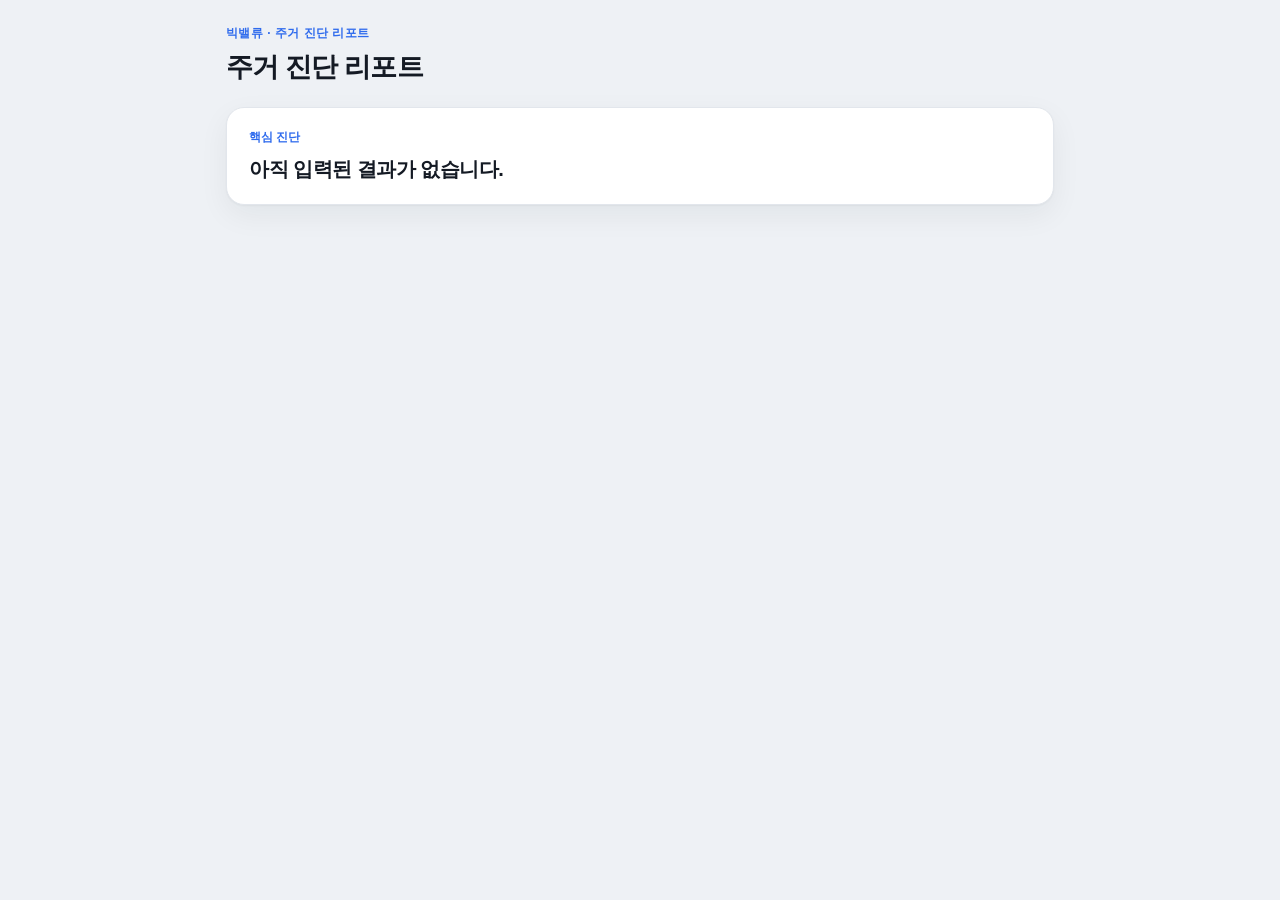
<file: skills/residential-diagnostic-report/assets/report.html>
<!doctype html>
<html lang="ko">
<head>
<meta charset="utf-8">
<meta name="viewport" content="width=device-width,initial-scale=1">
<meta http-equiv="Content-Security-Policy" content="default-src 'none'; script-src 'unsafe-inline'; style-src 'unsafe-inline'; base-uri 'none'; form-action 'none'">
<title>주거 진단 리포트</title>
<style>
/* kit:start — 빅밸류 리포트 키트 v1. 진단·비교·찾기 템플릿에서 이 구간은 글자 하나까지 같다. */
:root{
  --font:"Pretendard Variable",Pretendard,-apple-system,BlinkMacSystemFont,"Apple SD Gothic Neo","Noto Sans KR","Malgun Gothic",sans-serif;
  --bg:#eef1f5;--panel:#fff;--ink:#141a24;--sub:#5a6572;--faint:#6f7985;
  --line:#e2e6ec;--zebra:#f6f8fa;--chip:#f1f4f8;
  --accent:#2f6bed;--accent-s:#e6eefe;
  --real:#2f6bed;--ai:#12a594;--notice:#c98a12;
  --t1:#2f6bed;--t2:#7fa3f4;--t3:#bccff9;--t4:#dfe7fb;
  --gold:#b87d0c;--gold-s:#f9efd6;
  --good:#0b8a60;--good-s:#e2f5ed;--warn:#a96f0a;--warn-s:#faf0d9;--bad:#cc2a2a;--bad-s:#fde8e8;
  --shadow:0 1px 2px rgba(20,26,36,.04),0 10px 30px rgba(20,26,36,.06);
}
@media screen and (prefers-color-scheme:dark){:root:not([data-theme="light"]){
  --bg:#0c0f14;--panel:#161b22;--ink:#e8ecf1;--sub:#9aa4b0;--faint:#7f8995;
  --line:#262d37;--zebra:#1c222a;--chip:#1e242d;
  --accent:#6b9bff;--accent-s:#1a2740;
  --real:#6b9bff;--ai:#3cc9b6;--notice:#e0af4b;
  --t1:#6b9bff;--t2:#4a73c4;--t3:#2f4a80;--t4:#22324f;
  --gold:#e5b53b;--gold-s:#2c2410;
  --good:#3ddc97;--good-s:#10301f;--warn:#e5b84b;--warn-s:#332a12;--bad:#ff7a7a;--bad-s:#3a1717;
  --shadow:none;
}}
*{box-sizing:border-box;margin:0;padding:0}
html{-webkit-text-size-adjust:100%}
body{background:var(--bg);color:var(--ink);font:15px/1.6 var(--font);word-break:keep-all;overflow-wrap:anywhere}
[hidden]{display:none!important}
b{color:var(--ink);font-weight:800}
.num{font-variant-numeric:tabular-nums}
.wrap{max-width:860px;margin:0 auto;padding:24px 16px 64px}
.eyebrow{font-size:12px;font-weight:800;letter-spacing:.04em;color:var(--accent)}
h1{margin-top:7px;font-size:27px;font-weight:850;line-height:1.3;letter-spacing:-.03em;text-wrap:balance}
.lede{margin-top:10px;max-width:66ch;color:var(--sub)}
.verdict{margin-top:22px;padding:20px 22px;background:var(--panel);border:1px solid var(--line);border-radius:18px;box-shadow:var(--shadow)}
.verdict-top{display:flex;align-items:center;gap:8px}
.verdict-top .label{font-size:12px;font-weight:800;color:var(--accent)}
.verdict h2{margin-top:8px;font-size:20px;font-weight:820;line-height:1.45;letter-spacing:-.025em;text-wrap:balance}
.verdict p{margin-top:8px;color:var(--sub)}
.badge{display:inline-flex;align-items:center;padding:1.5px 7px;border-radius:6px;font-size:11px;font-weight:800;line-height:1.5;
  white-space:nowrap;vertical-align:1px;color:var(--sub);background:var(--chip)}
.badge.info{color:var(--accent);background:var(--accent-s)}
.badge.good{color:var(--good);background:var(--good-s)}
.badge.warn{color:var(--warn);background:var(--warn-s)}
.badge.bad{color:var(--bad);background:var(--bad-s)}
.sec{margin-top:34px}
.sec-h{display:flex;flex-wrap:wrap;align-items:baseline;gap:4px 9px;margin-bottom:12px}
.sec-h .n{font-size:12px;font-weight:800;color:var(--faint);font-variant-numeric:tabular-nums}
.sec-h h2{font-size:18.5px;font-weight:800;letter-spacing:-.02em}
.sec-h .sub{margin-left:auto;font-size:12.5px;color:var(--faint)}
.intro{max-width:70ch;margin:-4px 0 12px;color:var(--sub);font-size:14px}
.panel{padding:16px 18px;background:var(--panel);border:1px solid var(--line);border-radius:16px;box-shadow:var(--shadow)}
.sec>*+*:not(.sec-h):not(.intro){margin-top:10px}
.note{padding:9px 12px;border-radius:9px;background:var(--zebra);color:var(--sub);font-size:12.5px;line-height:1.55}
.panel .note{margin-top:12px}
.cap{margin-bottom:10px;font-size:12px;color:var(--faint)}
/* 숫자 타일 */
.kpis{display:grid;grid-template-columns:repeat(auto-fit,minmax(min(100%,150px),1fr));gap:10px}
.kpi{min-width:0;padding:14px 15px;background:var(--panel);border:1px solid var(--line);border-radius:14px;box-shadow:var(--shadow)}
.kpi .k{font-size:11.5px;font-weight:700;color:var(--faint)}
.kpi .v{margin-top:4px;font-size:22px;font-weight:850;line-height:1.3;letter-spacing:-.02em}
.kpi .v small{margin-left:2px;font-size:13px;font-weight:700;color:var(--sub)}
.kpi .d{margin-top:3px;font-size:11.5px;color:var(--sub)}
/* 속성 칩과 항목 */
.chips{display:flex;flex-wrap:wrap;gap:6px}
.chip{padding:3px 9px;border-radius:7px;background:var(--chip);color:var(--sub);font-size:12px;font-weight:600}
.facts{display:grid;grid-template-columns:repeat(auto-fit,minmax(min(100%,180px),1fr));gap:0 20px}
.fact{min-width:0;padding:10px 0;border-top:1px solid var(--line)}
.fact dt{font-size:12px;font-weight:600;color:var(--faint)}
.fact dd{margin-top:2px;font-weight:750}
.fact dd small{display:block;font-size:11.5px;font-weight:500;color:var(--faint)}
/* 공통 축 막대 */
.bars{display:grid;grid-template-columns:fit-content(40%) minmax(0,1fr) auto;gap:9px 12px;align-items:center}
.bar{display:grid;grid-column:1/-1;grid-template-columns:subgrid;align-items:center}
.bar-l{min-width:0;font-size:13px;font-weight:700;line-height:1.35}
.bar-l small{display:block;font-size:11px;font-weight:600;color:var(--faint)}
.bar-l .badge{margin-left:5px}
.rk{display:inline-block;min-width:16px;margin-right:6px;font-weight:850;color:var(--faint);font-variant-numeric:tabular-nums}
.rk.top{color:var(--gold)}
.bar-l.ranked small{padding-left:22px}
.dot{display:inline-block;width:9px;height:9px;margin-right:6px;border-radius:3px;vertical-align:0}
.track{height:20px;border-radius:6px;background:var(--zebra);overflow:hidden}
.track.na,.comp-bar.na{background:repeating-linear-gradient(135deg,var(--zebra) 0 5px,transparent 5px 10px);box-shadow:inset 0 0 0 1px var(--line)}
.fill{height:100%;border-radius:6px;background:var(--accent)}
.bar.dim .fill{opacity:.35}
.bar-v{font-size:13px;font-weight:800;text-align:right;white-space:nowrap}
.bar-v small{margin-left:4px;font-size:11px;font-weight:600;color:var(--faint)}
.bar-v.na{color:var(--faint);font-weight:700}
/* 가격 세 축 카드 */
.legend{display:flex;flex-wrap:wrap;gap:6px 16px}
.lg{display:inline-flex;align-items:center;font-size:12px;font-weight:700;color:var(--sub)}
.lg small{margin-left:5px;font-size:12px;font-weight:600;color:var(--faint)}
.pcard{padding:18px 18px 16px;border-radius:18px}
.pcard-top{display:flex;align-items:flex-start;gap:12px}
.medal{flex:0 0 auto;display:flex;align-items:center;justify-content:center;width:34px;height:34px;border-radius:10px;
  background:var(--zebra);color:var(--faint);font-weight:850}
.medal.top{background:var(--gold-s);color:var(--gold)}
.pcard-t{flex:1 1 auto;min-width:0}
.pcard-t h3{font-size:18px;font-weight:820;letter-spacing:-.02em}
.pcard-t h3 .badge{margin-left:7px}
.pcard-t p{margin-top:2px;font-size:12.5px;color:var(--faint)}
.aside{flex:0 0 auto;text-align:right}
.aside small{display:block;font-size:10.5px;font-weight:700;color:var(--faint)}
.aside strong{font-size:17px;font-weight:850;letter-spacing:-.02em;color:var(--accent);white-space:nowrap}
.pcard .chips{margin-top:13px}
.band{margin-top:15px;font-size:12.5px;font-weight:700;color:var(--sub)}
.pcard .bars{margin-top:14px}
.pcard .band+.bars{margin-top:8px}
.pcard .bars{grid-template-columns:76px minmax(0,1fr) 8.5em}
.pcard .bar-v{white-space:normal}
.pcard .bar-v small{display:block;margin-left:0}
/* 월별 막대 */
.cols{display:flex;align-items:stretch;gap:6px;height:190px;overflow-x:auto;padding-bottom:2px}
.col{flex:1 0 22px;display:flex;flex-direction:column;min-width:22px}
.plot{flex:1 1 auto;display:flex;flex-direction:column;justify-content:flex-end;align-items:center;padding-top:18px;border-bottom:1px solid var(--line)}
.colbar{position:relative;flex:0 0 auto;width:100%;max-width:38px}
.col-v{position:absolute;bottom:100%;left:50%;transform:translateX(-50%);padding-bottom:2px;font-size:11px;font-weight:800;line-height:1.4;white-space:nowrap;font-variant-numeric:tabular-nums}
.stack{display:flex;flex-direction:column-reverse;width:100%;height:100%;border-radius:5px 5px 0 0;overflow:hidden}
.seg{width:100%}
.col.partial .stack{opacity:.45}
.col.partial .stack::after,.sw.partial{background:repeating-linear-gradient(135deg,var(--faint) 0 2px,transparent 2px 5px)}
.col.partial .stack{position:relative}
.col.partial .stack::after{content:"";position:absolute;inset:0}
.col-l{margin-top:6px;font-size:11px;color:var(--faint);text-align:center;white-space:nowrap}
.cols.dense .col:not(:nth-child(3n+1)) .col-l{visibility:hidden}
.sw{display:inline-block;width:9px;height:9px;margin-right:6px;border-radius:3px}
.panel .legend{margin-bottom:12px}
/* 구성비 막대 */
.comp+.comp{margin-top:16px}
.comp-h{display:flex;justify-content:space-between;gap:12px;margin-bottom:6px;font-size:13px;font-weight:750}
.comp-h small{font-size:12px;font-weight:600;color:var(--faint)}
.comp-bar{display:flex;gap:2px;height:22px;border-radius:6px;overflow:hidden;background:var(--zebra)}
.comp-v{display:flex;flex-wrap:wrap;gap:4px 14px;margin-top:7px;font-size:12px;color:var(--sub)}
/* 표 */
.table-wrap{max-height:40rem;overflow:auto;padding:0;border-radius:16px}
table{width:100%;border-collapse:separate;border-spacing:0;font-size:13.5px}
caption{padding:12px 16px 4px;text-align:left;font-size:12.5px;color:var(--faint)}
th,td{padding:11px 14px;text-align:left;vertical-align:top;border-top:1px solid var(--line);overflow-wrap:normal}
thead th{position:sticky;top:0;z-index:1;background:var(--panel);border-top:0;border-bottom:1px solid var(--line);
  color:var(--faint);font-size:11.5px;font-weight:700;white-space:nowrap}
thead+tbody tr:first-child>*{border-top:0}
td{min-width:7.5em}
tbody th{min-width:130px;font-weight:750}
td.r,th.r{text-align:right;font-variant-numeric:tabular-nums;white-space:nowrap}
td small,th small{display:block;margin-top:2px;font-size:11.5px;font-weight:500;color:var(--faint);white-space:normal}
td .badge,th .badge{margin-right:5px}
.empty{color:var(--faint);font-size:13.5px}
/* 후보 카드 */
.item{border-radius:16px}
.item+.item{margin-top:10px}
.item-h{display:flex;flex-wrap:wrap;align-items:center;gap:6px 8px}
.item-h h3{font-size:17px;font-weight:820;letter-spacing:-.02em}
.kicker{margin-bottom:2px;font-size:12px;color:var(--faint)}
.item>p{margin-top:4px;color:var(--sub);font-size:14px}
.item .chips{margin-top:11px}
.checks{margin-top:12px;list-style:none}
.check{display:grid;grid-template-columns:max-content minmax(0,1fr);align-items:start;gap:10px;padding:8px 0;border-top:1px solid var(--line);font-size:13.5px}
.check strong{font-weight:750}
.check span{color:var(--sub)}
.check small{display:block;font-size:12px;color:var(--faint)}
/* 조건 목록 */
.crit{display:grid;grid-template-columns:40px minmax(0,1fr);gap:10px;padding:10px 0;border-top:1px solid var(--line)}
.crit:first-child{border-top:0;padding-top:0}
.crit:last-child{padding-bottom:0}
.crit>span{padding-top:1px;font-size:12px;font-weight:800;color:var(--accent)}
.crit>span.preference{color:var(--faint)}
.crit>span.exclude{color:var(--bad)}
.crit strong{font-weight:750}
.crit p{font-size:13.5px;color:var(--sub)}
/* 읽는 법과 출처 */
.notes{list-style:none}
.notes li{position:relative;padding-left:13px;margin-bottom:7px;color:var(--sub);font-size:13px}
.notes li::before{content:"";position:absolute;left:0;top:9px;width:4px;height:4px;border-radius:50%;background:var(--faint)}
.foot{margin-top:16px;padding-top:12px;border-top:1px solid var(--line);color:var(--faint);font-size:12px}
.foot p+p{margin-top:3px}
.sec-h+.foot{margin-top:0;padding-top:0;border-top:0}
.foot strong{color:var(--sub);font-weight:700}
.fallback{margin-top:22px}
@media (max-width:640px){
  h1{font-size:23px}.verdict{padding:18px}.verdict h2{font-size:18.5px}
  .bars{display:flex;flex-direction:column;align-items:stretch;gap:12px}
  .bar{grid-template-columns:minmax(0,1fr) auto;gap:5px 10px}
  .bar .track{grid-column:1/-1;grid-row:2}
  .pcard-top{flex-wrap:wrap}
  .aside{flex-basis:100%;display:flex;align-items:baseline;gap:6px;text-align:left}
  .cols{gap:4px}
  .cols:has(.col:nth-child(9)) .col:nth-child(even) .col-l{visibility:hidden}
  th,td{padding:10px 12px}
}
@media (forced-colors:active){.fill,.seg,.sw,.dot,.badge{forced-color-adjust:none}}
@media print{
  :root{--bg:#fff;--panel:#fff;--shadow:none}
  body{font-size:10.5pt}
  .wrap{max-width:none;padding:0}
  .sec-h,.intro{break-after:avoid}
  .panel,.kpi,.item,.pcard,tr,.bar,.comp{break-inside:avoid}
  .table-wrap{max-height:none;overflow:visible}
  .cols{overflow:visible}
  thead th{position:static}
  *{-webkit-print-color-adjust:exact;print-color-adjust:exact}
}
/* kit:end */
</style>
<style id="theme">
/* 요청이 있을 때만 채운다. :root의 색·글꼴 토큰(--accent, --font, --bg …)을 덮어쓰면 리포트 전체 톤이 바뀐다.
   다크 화면까지 바꾸려면 @media (prefers-color-scheme:dark){:root:not([data-theme="light"]){…}} 안에서도 덮어쓴다.
   가격 세 축(--real·--ai·--notice)은 서로 구분되는 색으로 둔다. */
</style>
</head>
<body>
<main class="wrap" id="report">
  <noscript><p class="panel fallback">이 리포트를 보려면 JavaScript가 필요합니다. 텍스트 리포트가 필요하면 작성자에게 요청하세요.</p></noscript>
</main>

<!--
  진단 리포트 기본 디자인. 데이터 블록에는 실제 조회·계산 결과만 넣는다.
  쓰는 법: 기본 디자인으로 충분하면 파일을 복사해 report-data만 채운다. 톤만 바꾸려면 theme 블록에서
  토큰을 덮어쓴다. 질문에 더 맞는 배치·차트가 있으면 마크업·스타일·부품을 바꾸거나 새로 그려도 된다.
  어떤 경우든 SKILL.md '리포트 표현'의 표기 규칙은 지킨다.

  넣는 법: JSON을 직렬화한 뒤 모든 < 를 \u003c 로 바꿔 아래 script 안에 넣는다.
  문자열은 텍스트로만 그린다. HTML은 쓰지 않으며 **굵게** 표시만 지원한다.

  최상위: title, lede(대상·범위 한두 문장), verdict, sections[], notes[], sources[], reference, generatedAt
    verdict: {label?, headline, summary?, state?: "partial"|"unavailable"}
      headline은 한두 문장의 진단이다. state는 조회 범위 상태이며 판단의 확신도가 아니다.
    notes: 해석 한계와 주의점 문장. sources: [{name, reference?, note?}] 출처와 기준시점.

  sections[]: {title, sub?(오른쪽 작은 글씨, 기준시점·범위), intro?, note?, 그리고 아래 부품 중 필요한 것}
    부품                          쓰는 곳
    kpis   [{label, value, unit?, note?}]           지역 규모처럼 대표 숫자 2~5개
    chips  ["**1,928**세대", ...]                    단지 속성 나열
    facts  [{label, value, note?}]                  이름·거리·학교처럼 값이 글인 항목
    bars   {caption?, series?, rows:[{label, value, display, sub?, note?, rank?, tag?, highlight?}]}
                                                    같은 단위 값을 한 축에 놓는 비교
    prices {basis:{real?, ai?, notice?}, items:[{name, rank?, sub?, badge?(글 또는 tag), aside?:{label, value}, chips?, band?, real?, ai?, notice?, note?}]}
                                                    실거래·산출시세·공시가격을 나란히. 축마다 {value, display, note?}
    series {legend?:[이름], rows:[{label, values:[n...], display?, partial?}], partialNote?}
                                                    월별 거래 건수처럼 기간 순서가 있는 값
    composition {rows:[{label, parts:[{label, value, display?}]}]}
                                                    아파트·오피스텔·연립다세대처럼 합이 전체인 구성
    table  {caption?, columns:[이름 | {label, numeric:true}], rows:[[셀 | {value, note?, status?}]]}
                                                    대상 × 항목이 많거나 정확한 값 대조가 필요할 때

  기본 부품을 쓸 때의 조합 예 (질문에 필요한 것만 쓴다):
    거래 분위기  → series(유효 거래 월별, 매매·전세·월세 legend) + 필요하면 bars(면적대별 건수)
    실거주 여건  → chips 또는 facts. 거리 비교가 핵심이면 bars
    지역 구성    → kpis + composition(유형별 단지 수)
    가격 수준    → prices 한 장. 표본이 적으면 table로 개별 계약을 보인다

  부품 규칙:
    - 막대 길이는 value 숫자의 실제 비례이고 글자는 display 그대로다. 금액 display는 원값에서 만든 같은 표기를 쓴다.
    - value가 null이면 '확인 불가'로 그린다. prices에서 조회하지 않은 축은 키를 빼서 숨긴다.
    - bars·series는 0 이상 값만 그린다. 음수가 섞인 증감은 table로 보인다.
    - series에서 신고가 덜 쌓였을 수 있는 달은 partial:true다. 구분 일부가 비면 합계 뒤에 +가 붙는다.
    - composition은 한 항목이라도 null이면 전체를 알 수 없으므로 비율과 막대를 그리지 않고 확인된 값만 보인다.
    - prices 막대는 섹션 안 모든 카드가 같은 자를 쓴다. 기준시점은 basis에 축마다 적는다.
    - 작을수록 유리한 값(거리·연식)은 bars caption에 읽는 방향을 적는다.
    - tag는 {text, tone: "info"|"good"|"warn"|"bad"}, status는 "pass"|"fail"|"unknown"이다.
-->
<script type="application/json" id="report-data">
{
  "title": "",
  "lede": "",
  "verdict": {"label": "핵심 진단", "headline": "", "summary": "", "state": ""},
  "sections": [],
  "notes": [],
  "sources": [],
  "reference": "",
  "generatedAt": ""
}
</script>

<script>
/* kit:start — 빅밸류 리포트 키트 v1 렌더러. 데이터 문자열은 textContent로만 넣는다. */
const Kit = (() => {
  "use strict";
  const list = v => Array.isArray(v) ? v : [];
  const rec = v => v !== null && typeof v === "object" && !Array.isArray(v) ? v : {};
  const str = v => v == null ? "" : String(v);
  const isNum = v => typeof v === "number" && Number.isFinite(v);
  const NA = "확인 불가";
  const SERIES = {real: ["실거래가", "var(--real)", "실거래"], ai: ["AI 산출시세", "var(--ai)", "AI 시세"], notice: ["공시가격", "var(--notice)", "공시가격"]};
  const STATUS = {pass: ["충족", "good"], fail: ["미충족", "bad"], unknown: ["확인 불가", "warn"],
    partial: ["일부 범위 확인", "warn"], unavailable: ["조회 불가", "bad"]};
  const TONES = ["info", "good", "warn", "bad"];
  const RAMP = ["var(--t1)", "var(--t2)", "var(--t3)", "var(--t4)"];

  function rich(node, value) {
    str(value).split(/\*\*(.+?)\*\*/).forEach((part, i) => {
      if (!part) return;
      if (i % 2) { const b = document.createElement("b"); b.textContent = part; node.append(b); }
      else node.append(part);
    });
    return node;
  }
  function el(tag, cls, value) {
    const node = document.createElement(tag);
    if (cls) node.className = cls;
    if (value != null && value !== "") rich(node, value);
    return node;
  }
  const shown = (value, display) => display != null && display !== "" ? str(display)
    : isNum(value) ? value.toLocaleString("ko-KR") : value == null || value === "" ? NA : str(value);
  const badge = status => { const s = STATUS[status] || STATUS.unknown; return el("span", "badge " + s[1], s[0]); };
  const tag = t => { t = rec(t); return el("span", "badge " + (TONES.includes(t.tone) ? t.tone : ""), t.text); };
  const swatch = (color, cls) => { const s = el("span", "sw" + (cls ? " " + cls : "")); if (color) s.style.background = color; return s; };
  const maxOf = values => Math.max(0, ...values.filter(isNum));
  // 실제 비례 그대로 그린다. 0보다 큰 값이 안 보일 만큼 작을 때만 2px를 보장한다.
  const size = (v, max) => isNum(v) && v > 0 && max > 0 ? "max(2px, " + v / max * 100 + "%)" : "0";

  function barRow(r, max, color, dim) {
    r = rec(r);
    const ranked = r.rank != null && r.rank !== "";
    const row = el("div", "bar" + (dim ? " dim" : "")), label = el("div", "bar-l" + (ranked ? " ranked" : "")), line = el("div");
    if (ranked) line.append(el("span", "rk" + (Number(r.rank) === 1 ? " top" : ""), r.rank));
    if (r.dot) { const d = el("span", "dot"); d.style.background = r.dot; line.append(d); }
    line.append(el("span", "", r.label || "항목"));
    if (r.tag) line.append(tag(r.tag));
    label.append(line);
    if (r.sub) label.append(el("small", "", r.sub));
    const track = el("div", "track" + (isNum(r.value) ? "" : " na")), fill = el("div", "fill");
    fill.style.width = size(r.value, max);
    if (color) fill.style.background = color;
    track.append(fill);
    const value = el("div", "bar-v num" + (isNum(r.value) || r.display ? "" : " na"), shown(r.value, r.display));
    if (r.note) value.append(el("small", "", r.note));
    row.append(label, track, value);
    return row;
  }
  function bars(b) {
    b = rec(b);
    const rows = list(b.rows).map(rec), box = el("div", "panel");
    if (b.caption) box.append(el("p", "cap", b.caption));
    const grid = el("div", "bars"), max = maxOf(rows.map(r => r.value));
    const color = SERIES[b.series] ? SERIES[b.series][1] : "";
    const anyHighlight = rows.some(r => r.highlight);
    rows.forEach(r => grid.append(barRow(r, max, color, anyHighlight && !r.highlight)));
    box.append(grid);
    return box;
  }
  function prices(p) {
    p = rec(p);
    const items = list(p.items).map(rec), basis = rec(p.basis), frag = document.createDocumentFragment();
    const keys = Object.keys(SERIES).filter(k => items.some(it => k in it));
    const max = maxOf(items.flatMap(it => keys.map(k => rec(it[k]).value)));
    const legend = el("div", "legend");
    keys.forEach(k => {
      const lg = el("span", "lg"); lg.append(swatch(SERIES[k][1]), SERIES[k][0]);
      if (basis[k]) lg.append(el("small", "", basis[k]));
      legend.append(lg);
    });
    if (keys.length) frag.append(legend);
    items.forEach(it => {
      const card = el("article", "panel pcard"), top = el("div", "pcard-top");
      if (it.rank != null && it.rank !== "") top.append(el("div", "medal" + (Number(it.rank) === 1 ? " top" : ""), it.rank));
      const t = el("div", "pcard-t"), h = el("h3", "", it.name || "대상");
      if (it.badge) h.append(typeof it.badge === "object" ? tag(it.badge) : el("span", "badge info", it.badge));
      t.append(h);
      if (it.sub) t.append(el("p", "", it.sub));
      top.append(t);
      if (it.aside) {
        const a = el("div", "aside"), aside = rec(it.aside);
        a.append(el("small", "", aside.label), el("strong", "num", aside.value));
        top.append(a);
      }
      card.append(top);
      if (list(it.chips).length) card.append(chips(it.chips));
      if (it.band) card.append(el("p", "band", it.band));
      const grid = el("div", "bars");
      keys.filter(k => k in it).forEach(k => {
        const v = rec(it[k]);
        grid.append(barRow({label: SERIES[k][2], dot: SERIES[k][1],
          value: v.value, display: v.display, note: v.note}, max, SERIES[k][1]));
      });
      card.append(grid);
      if (it.note) card.append(el("p", "note", it.note));
      frag.append(card);
    });
    return frag;
  }
  function series(s) {
    s = rec(s);
    const rows = list(s.rows).map(rec), names = list(s.legend), box = el("div", "panel");
    const totals = rows.map(r => list(r.values).filter(isNum).reduce((a, v) => a + v, 0));
    const max = maxOf(totals), partial = rows.some(r => r.partial);
    const gaps = rows.map(r => list(r.values).some(isNum) && list(r.values).some(v => !isNum(v)));
    if (names.length > 1 || partial || gaps.includes(true)) {
      const legend = el("div", "legend");
      if (names.length > 1) names.forEach((n, i) => { const lg = el("span", "lg"); lg.append(swatch(RAMP[i % 4]), str(n)); legend.append(lg); });
      if (partial) { const lg = el("span", "lg"); lg.append(swatch("", "partial"), s.partialNote || "신고가 덜 쌓였을 수 있는 달"); legend.append(lg); }
      if (gaps.includes(true)) { const lg = el("span", "lg"); lg.append(el("b", "", "+"), " 일부 구분 확인 불가 · 합계는 최소값"); legend.append(lg); }
      box.append(legend);
    }
    const cols = el("div", "cols" + (rows.length > 18 ? " dense" : ""));
    rows.forEach((r, i) => {
      const values = list(r.values), known = values.some(isNum);
      const col = el("div", "col" + (r.partial ? " partial" : "")), plot = el("div", "plot");
      // 일부 구분이 비어 있으면 합계는 하한이다. display를 넣어도 +는 유지한다.
      const label = known ? shown(totals[i], r.display) + (gaps[i] ? "+" : "") : "—";
      const bar = el("div", "colbar"), stack = el("div", "stack");
      bar.style.height = known ? size(totals[i], max) : "0";
      bar.append(el("span", "col-v", label));
      values.forEach((v, j) => {
        if (!isNum(v) || v <= 0) return;
        const seg = el("div", "seg"); seg.style.height = v / totals[i] * 100 + "%"; seg.style.background = RAMP[j % 4];
        stack.append(seg);
      });
      bar.append(stack);
      plot.append(bar);
      col.title = str(r.label) + " " + (known ? label : NA);
      col.append(plot, el("span", "col-l", r.label));
      cols.append(col);
    });
    box.append(cols);
    return box;
  }
  function composition(c) {
    const box = el("div", "panel");
    list(rec(c).rows).map(rec).forEach(r => {
      const parts = list(r.parts).map(rec), sum = parts.filter(p => isNum(p.value)).reduce((a, p) => a + p.value, 0);
      // 한 항목이라도 비면 전체를 알 수 없으므로 비율과 막대를 그리지 않는다.
      const anyKnown = parts.some(p => isNum(p.value)), complete = anyKnown && parts.every(p => isNum(p.value));
      const total = !anyKnown ? NA : (complete ? "합계 " : "확인된 합계 ") + sum.toLocaleString("ko-KR") + (complete ? "" : " · 일부 확인 불가");
      const row = el("div", "comp"), head = el("div", "comp-h");
      head.append(el("span", "", r.label || "구성"), el("small", "num", total));
      const bar = el("div", "comp-bar" + (complete ? "" : " na")), values = el("div", "comp-v");
      parts.forEach((p, i) => {
        const share = complete && sum > 0 ? p.value / sum * 100 : 0;
        if (share > 0) { const seg = el("div", "seg"); seg.style.flex = "0 0 " + share + "%"; seg.style.background = RAMP[i % 4]; bar.append(seg); }
        const v = el("span", "num"); v.append(swatch(RAMP[i % 4]), str(p.label) + " ");
        v.append(el("b", "", shown(p.value, p.display)));
        if (share > 0) v.append(" · " + Math.round(share) + "%");
        values.append(v);
      });
      row.append(head, bar, values);
      box.append(row);
    });
    return box;
  }
  function kpis(items) {
    const grid = el("div", "kpis");
    list(items).map(rec).forEach(k => {
      const tile = el("div", "kpi"), v = el("div", "v num", shown(k.value));
      if (k.unit) v.append(el("small", "", k.unit));
      tile.append(el("div", "k", k.label), v);
      if (k.note) tile.append(el("div", "d", k.note));
      grid.append(tile);
    });
    return grid;
  }
  function chips(items) {
    const box = el("div", "chips");
    list(items).forEach(c => box.append(el("span", "chip", c)));
    return box;
  }
  function facts(items) {
    const dl = el("dl", "facts");
    list(items).map(rec).forEach(f => {
      const wrap = el("div", "fact"), dd = el("dd", "", shown(f.value));
      if (f.note) dd.append(el("small", "", f.note));
      wrap.append(el("dt", "", f.label), dd);
      dl.append(wrap);
    });
    return dl;
  }
  function table(t, title) {
    t = rec(t);
    const columns = list(t.columns), rows = list(t.rows);
    if (!rows.length) return el("p", "panel empty", t.emptyMessage || "표에 넣을 결과가 없습니다. 조회 범위와 결론을 함께 확인하세요.");
    const frame = el("div", "panel table-wrap"), tableEl = el("table");
    frame.tabIndex = 0; frame.setAttribute("role", "region"); frame.setAttribute("aria-label", t.caption || title || "표");
    if (t.caption) tableEl.append(el("caption", "", t.caption));
    const numeric = columns.map(c => rec(c).numeric === true);
    const head = el("tr");
    columns.forEach((c, i) => { const th = el("th", numeric[i] ? "r" : "", typeof c === "string" ? c : rec(c).label); th.scope = "col"; head.append(th); });
    const thead = el("thead"); thead.append(head);
    const tbody = el("tbody");
    rows.forEach(row => {
      const tr = el("tr");
      columns.forEach((_, i) => {
        const raw = list(row)[i], cell = rec(raw), value = raw !== null && typeof raw === "object" ? cell.value : raw;
        const td = el(i === 0 ? "th" : "td", numeric[i] ? "r" : "");
        if (i === 0) td.scope = "row";
        if (cell.status) td.append(badge(cell.status));
        rich(td, shown(value));
        if (cell.note) td.append(el("small", "", cell.note));
        tr.append(td);
      });
      tbody.append(tr);
    });
    tableEl.append(thead, tbody);
    frame.append(tableEl);
    return frame;
  }
  function items(list_) {
    const frag = document.createDocumentFragment();
    list(list_).map(rec).forEach(it => {
      const card = el("article", "panel item");
      if (it.kicker) card.append(el("p", "kicker", it.kicker));
      const head = el("div", "item-h");
      head.append(el("h3", "", it.name || "후보"));
      if (it.status) head.append(badge(it.status));
      card.append(head);
      if (it.summary) card.append(el("p", "", it.summary));
      if (list(it.chips).length) card.append(chips(it.chips));
      const checks = list(it.checks).map(rec);
      if (checks.length) {
        const ul = el("ul", "checks");
        checks.forEach(c => {
          const li = el("li", "check"), body = el("div");
          body.append(el("strong", "", c.label));
          if (c.value != null && c.value !== "") body.append(" ", el("span", "", c.value));
          if (c.note) body.append(el("small", "", c.note));
          li.append(badge(c.status), body);
          ul.append(li);
        });
        card.append(ul);
      }
      frag.append(card);
    });
    return frag;
  }
  function criteria(items_) {
    const box = el("div", "panel"), kinds = {required: "필수", preference: "선호", exclude: "제외"};
    list(items_).map(rec).forEach(c => {
      const row = el("div", "crit"), body = el("div");
      row.append(el("span", kinds[c.kind] ? c.kind : "", kinds[c.kind] || "조건"));
      body.append(el("strong", "", c.label));
      if (c.description) body.append(el("p", "", c.description));
      if (c.note) body.append(el("p", "", c.note));
      row.append(body);
      box.append(row);
    });
    return box;
  }
  function notes(items_) {
    const ul = el("ul", "notes");
    list(items_).forEach(n => ul.append(el("li", "", n)));
    return ul;
  }
  const BLOCKS = [["kpis", kpis], ["chips", chips], ["facts", f => { const b = el("div", "panel"); b.append(facts(f)); return b; }],
    ["prices", prices], ["bars", bars], ["series", series], ["composition", composition], ["criteria", criteria],
    ["items", items], ["table", table], ["notes", notes]];
  function section(s, n) {
    s = rec(s);
    const sec = el("section", "sec"), head = el("div", "sec-h");
    head.append(el("span", "n", String(n).padStart(2, "0")), el("h2", "", s.title || "세부 근거"));
    if (s.sub) head.append(el("span", "sub", s.sub));
    sec.append(head);
    if (s.intro) sec.append(el("p", "intro", s.intro));
    BLOCKS.forEach(([key, render]) => {
      const v = s[key];
      if (v == null || (Array.isArray(v) && !v.length)) return;
      sec.append(render(v, s.title));
    });
    if (s.note) sec.append(el("p", "note", s.note));
    return sec;
  }
  function page(dataId, opts) {
    const root = document.getElementById("report");
    let data;
    try {
      data = JSON.parse(document.getElementById(dataId).textContent);
      if (!data || typeof data !== "object" || Array.isArray(data)) throw new Error("invalid");
    } catch (_) {
      root.append(el("p", "panel fallback", "리포트 데이터를 읽을 수 없습니다. 파일을 다시 만들어 주세요. 조회 결과가 없다는 뜻은 아닙니다."));
      return;
    }
    document.title = data.title || opts.title;
    root.append(el("p", "eyebrow", data.eyebrow || opts.eyebrow), el("h1", "", data.title || opts.title));
    if (data.lede) root.append(el("p", "lede", data.lede));
    const v = rec(data.verdict), box = el("section", "verdict"), top = el("div", "verdict-top");
    top.append(el("span", "label", v.label || opts.verdictLabel));
    if (v.state === "partial" || v.state === "unavailable") top.append(badge(v.state));
    box.append(top, el("h2", "", v.headline || "아직 입력된 결과가 없습니다."));
    if (v.summary) box.append(el("p", "", v.summary));
    root.append(box);
    const sections = list(data.sections).concat((opts.extra || (() => []))(data)).map(rec);
    let n = 0;
    sections.forEach(s => root.append(section(s, ++n)));
    const sources = list(data.sources).map(rec);
    if (list(data.notes).length || sources.length || data.reference || data.generatedAt) {
      const hasNotes = list(data.notes).length > 0;
      const end = section({title: hasNotes ? data.notesTitle || opts.notesTitle : "데이터 출처와 기준시점", notes: data.notes}, ++n), foot = el("div", "foot");
      sources.forEach(src => {
        const p = el("p"); p.append(el("strong", "", src.name || "데이터 출처"));
        const detail = [src.reference, src.note].filter(Boolean).map(str).join(" · ");
        if (detail) p.append(" — " + detail);
        foot.append(p);
      });
      const meta = [data.reference, data.generatedAt && "작성 " + data.generatedAt].filter(Boolean).join("  |  ");
      if (meta) foot.append(el("p", "num", meta));
      if (foot.childNodes.length) end.append(foot);
      root.append(end);
    }
  }
  return {page};
})();
/* kit:end */
Kit.page("report-data", {eyebrow: "빅밸류 · 주거 진단 리포트", title: "주거 진단 리포트", verdictLabel: "핵심 진단", notesTitle: "해석할 때 함께 볼 점"});
</script>
</body>
</html>
</file>
